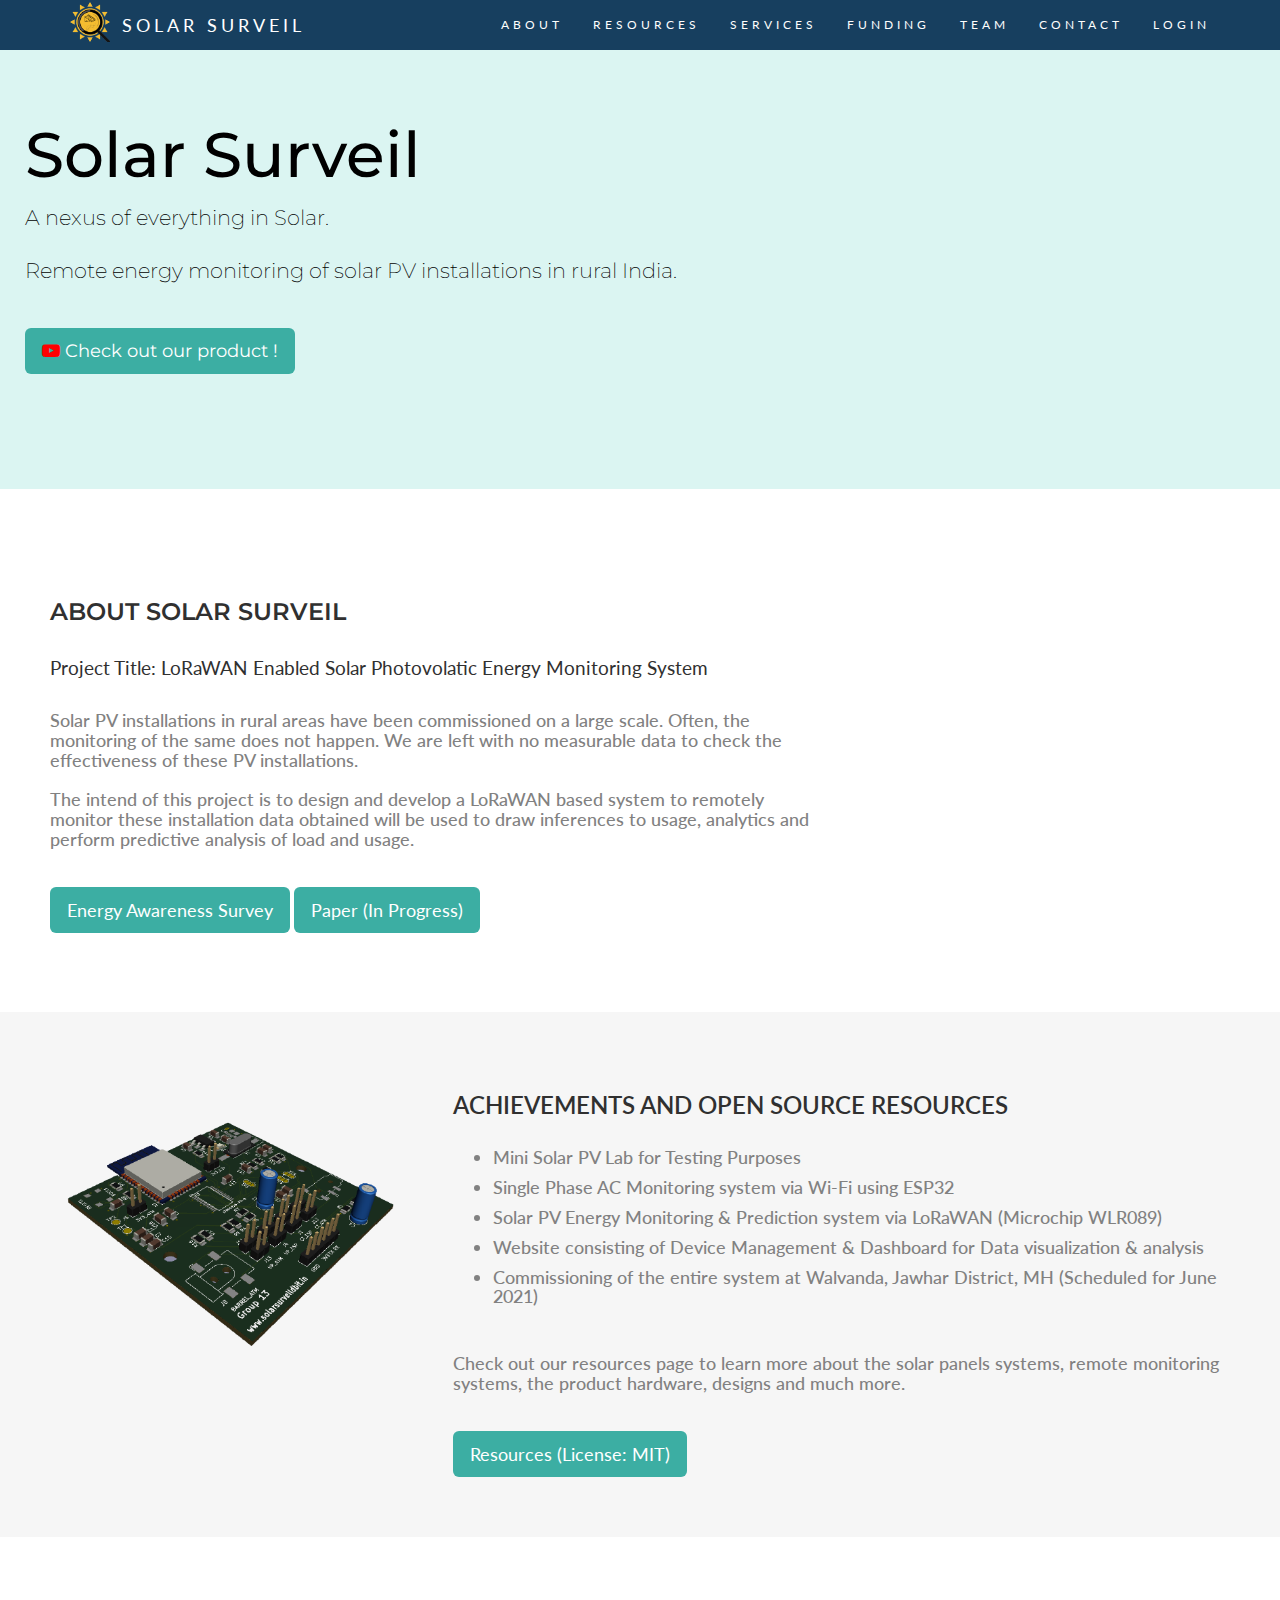
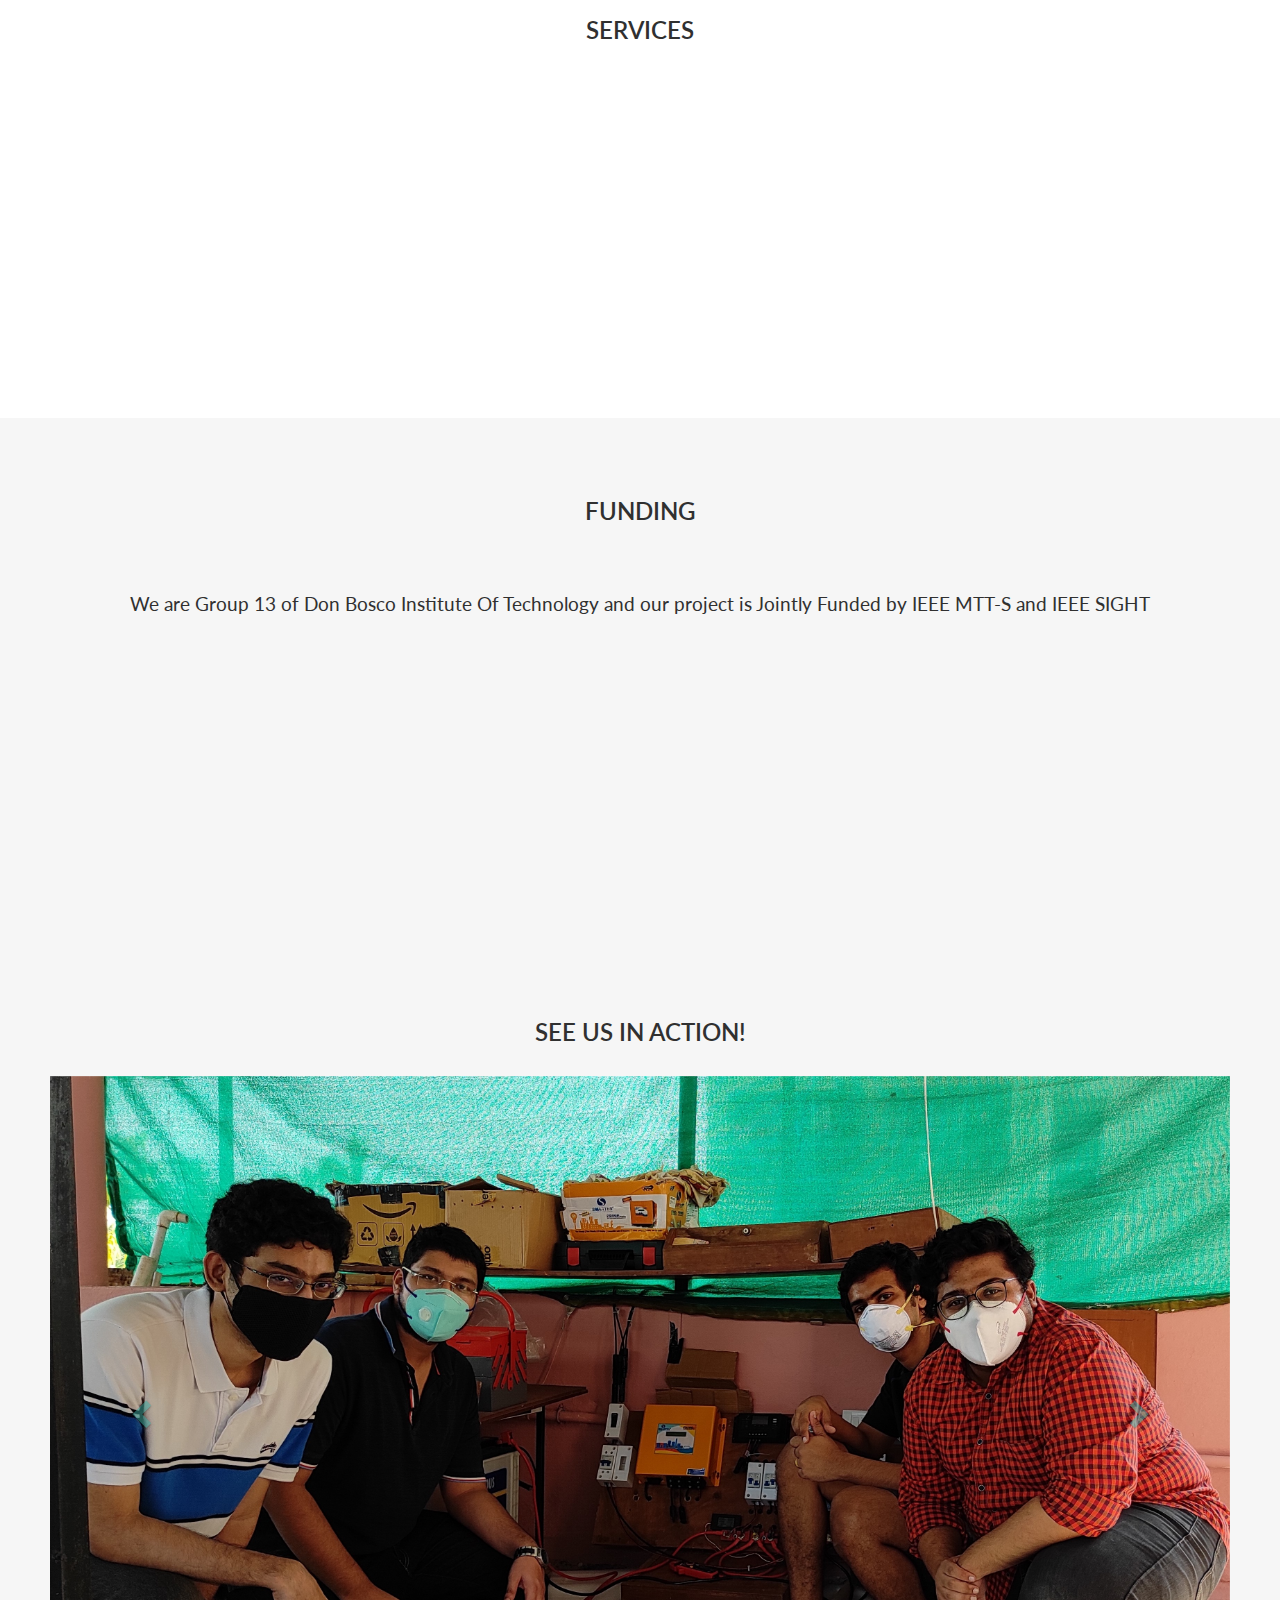
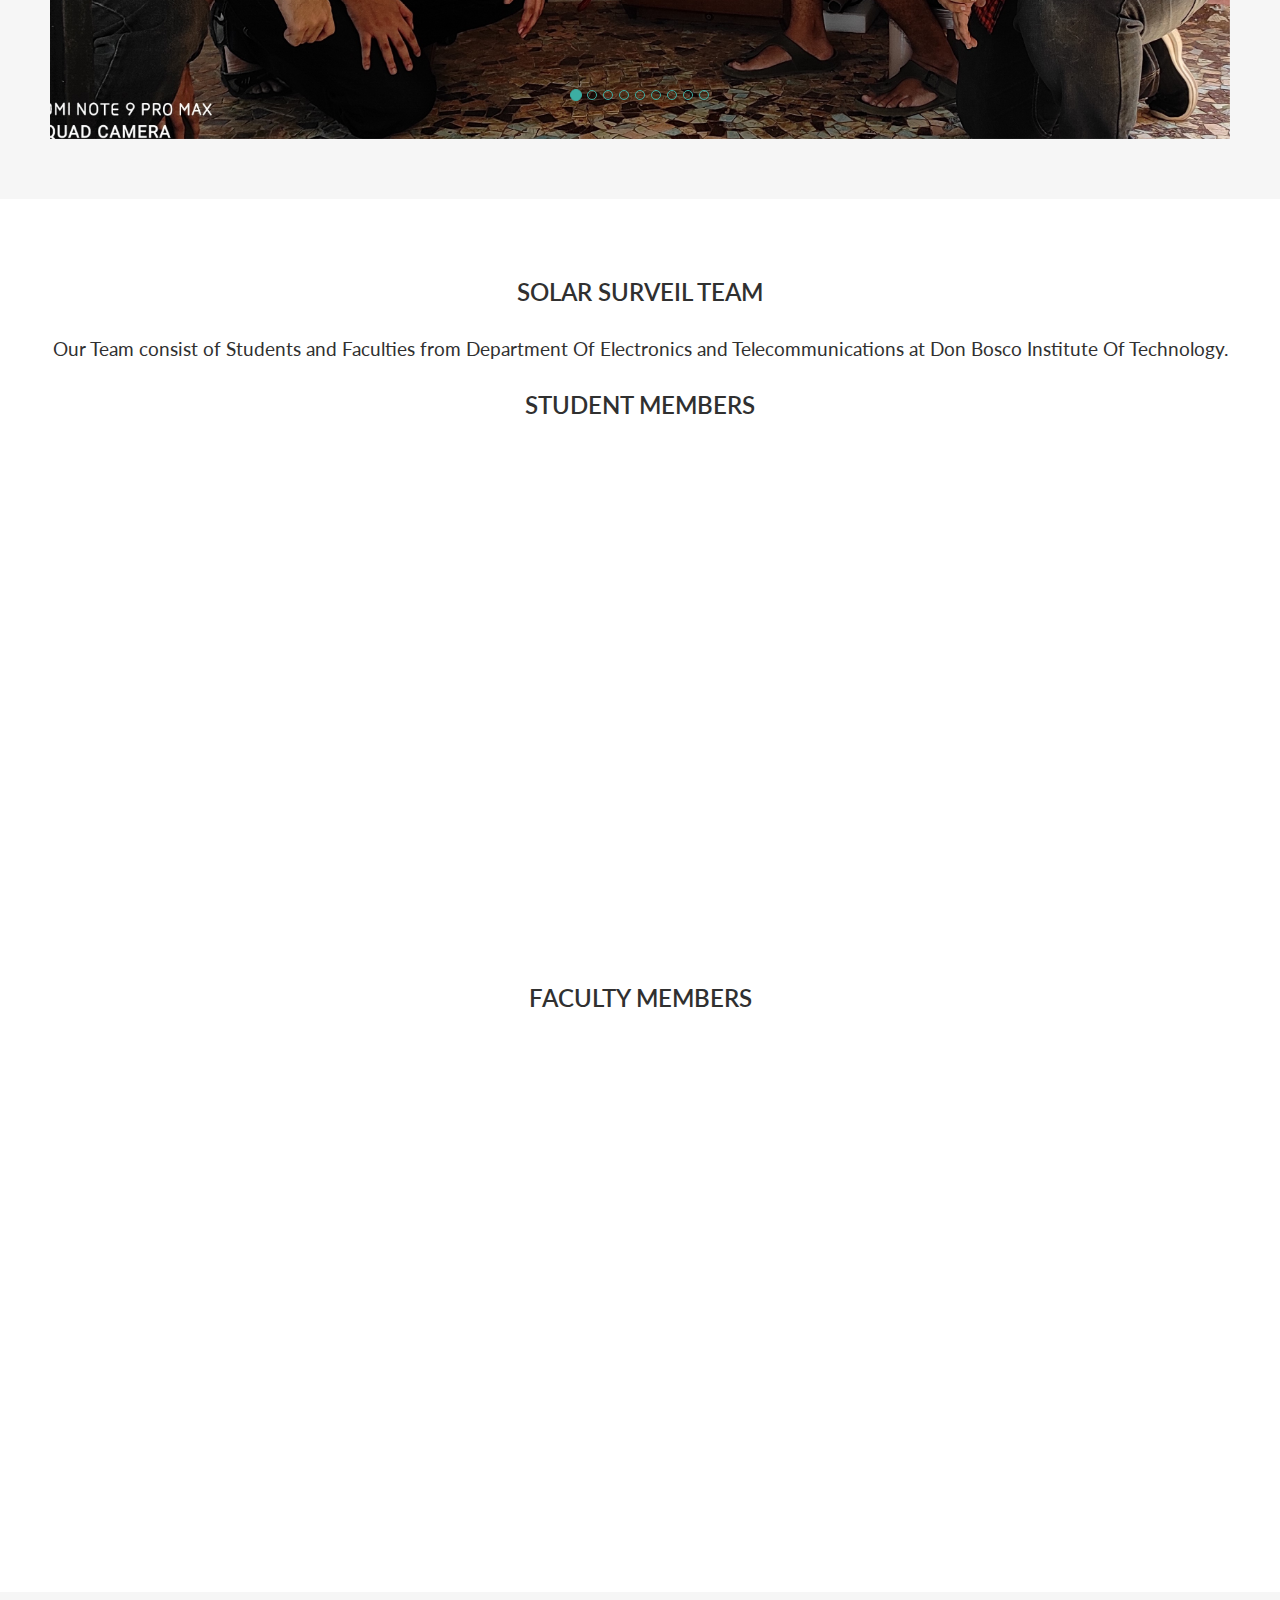
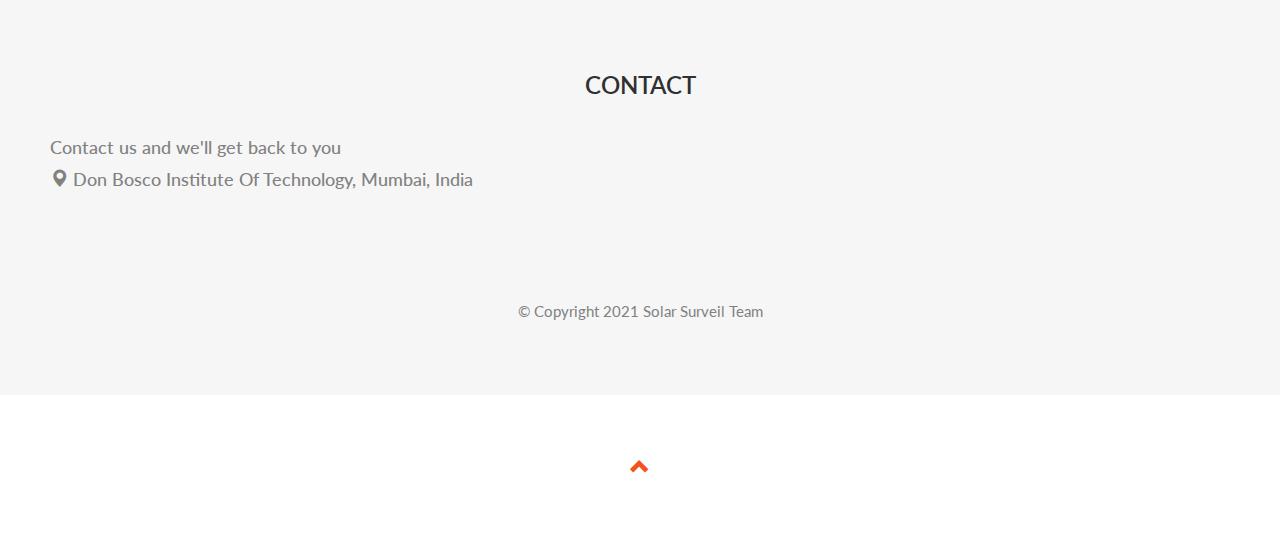
<file: index.html>
<!DOCTYPE html>
<html lang="en">
<head>
  <!-- Theme Made By www.w3schools.com -->
  <title>Solar Surveil DBIT</title>
  <meta charset="utf-8">
  <meta name="viewport" content="width=device-width, initial-scale=1">
  <link rel="stylesheet" href="https://maxcdn.bootstrapcdn.com/bootstrap/3.4.1/css/bootstrap.min.css">
  <link href="https://fonts.googleapis.com/css?family=Montserrat" rel="stylesheet" type="text/css">
  <link href="https://fonts.googleapis.com/css?family=Lato" rel="stylesheet" type="text/css">
  <link rel="stylesheet" href="style.css">
  <link rel="stylesheet" href="https://cdnjs.cloudflare.com/ajax/libs/font-awesome/4.7.0/css/font-awesome.min.css">
  <meta name="description" content="Solar Surveil DBIT">
  <meta name="description" content="LoRaWAN Enabled Solar Photovoltaic Energy Monitoring system">

  <link rel="icon" href="solarsurveiltransparent.png" type="image/x-icon">

  <script src="https://ajax.googleapis.com/ajax/libs/jquery/3.5.1/jquery.min.js"></script>
  <script src="https://maxcdn.bootstrapcdn.com/bootstrap/3.4.1/js/bootstrap.min.js"></script>


</head>
<body id="myPage" data-spy="scroll" data-target=".navbar" data-offset="60">

<nav class="navbar navbar-default navbar-fixed-top">
  <div class="container">
    <a href="" class="pull-left"><img src="solarsurveiltransparent.png" alt="" height="40px" style="margin-right: 12px; margin-top: 2px;"></a>
    <div class="navbar-header">
      <button type="button" class="navbar-toggle" data-toggle="collapse" data-target="#myNavbar">
        <span class="icon-bar"></span>
        <span class="icon-bar"></span>
        <span class="icon-bar"></span>                        
      </button>
      <a class="navbar-brand" href="#myPage"> SOLAR SURVEIL</a>
    </div>
    <div class="collapse navbar-collapse" id="myNavbar">
      <ul class="nav navbar-nav navbar-right">
        <li><a href="#about">ABOUT</a></li>
        <li><a href="#resources"> RESOURCES</a></li>
        <li><a href="#services">SERVICES</a></li>
        <li><a href="#portfolio">FUNDING</a></li>
        <li><a href="#pricing">TEAM</a></li>
        <li><a href="#contact">CONTACT</a></li>
        <li><a href="register.php">LOGIN</a></li>
      </ul>
    </div>
  </div>
</nav>

<div class="jumbotron">
  <h1 class="">Solar Surveil </h1> 
  <p>A nexus of everything in Solar.</p> 
  <p>Remote energy monitoring of solar PV installations in rural India.</h4><br>  
    <br>
    <a class="btn  bg-gradient btn-lg rounded-pill" href="https://youtu.be/FI_uH7AuqU8" target="_blank" rel="noopener noreferrer"
    role="button" style="background-color: #3caea3; color: white;"><span class="fa fa-youtube-play " style="color:red"></span> Check out our product !</a>
  </div>

<!-- Container (About Section) -->
<div id="about" class="container-fluid">
  <div class="row">
    <div class="col-sm-8">
      <h2 style="font-family: Montserrat, sans-serif;">About SOLAR SURVEIL</h2>
      <h4 style="font-family: inherit">Project Title: LoRaWAN Enabled Solar Photovolatic Energy Monitoring System</h4>
      <p class="h4" style="font-family: inherit">Solar PV installations in rural areas have been commissioned on a large scale. Often, the monitoring of the same does not happen.
        We are left with no measurable data to check the effectiveness of these PV installations. <br> <br> The intend of this project is to design and develop a LoRaWAN based system to remotely monitor these installation
        data obtained will be used to draw inferences to usage, analytics and perform predictive analysis of load and usage.</p>
        <br>
        <a class="btn  bg-gradient btn-lg rounded-pill" href="https://forms.gle/wyVPs2PokH1PdABw5" target="_blank" rel="noopener noreferrer"
        role="button" style="background-color: #3caea3; color: white;">Energy Awareness Survey</a>
        <a class="btn  bg-gradient btn-lg rounded-pill" href="#" target="_blank" rel="noopener noreferrer"
        role="button" style="background-color: #3caea3; color: white;">Paper (In Progress)</a>
    </div>
    <div class="col-sm-4">
      <span class="slideanim" > <img class="image" src="solarsurveiltransparent.png" alt="" style="height: 50%;;width:100% ;" ></span>
    </div>
  </div>
</div>

<div id="resources" class="container-fluid bg-grey">
  <div class="row">
    <div class="col-sm-4">
      <span> <img src="product1.png" alt="" style="height: 100%;;width:100% "></span>
    </div>
    <div class="col-sm-8">
      <h2>Achievements and open source resources</h2>
      <!-- <p class="h4"><strong>AIM:</strong> Our aim is to develop region specific nodes which  caters to the rural and the urban parts of India. Our nodes monitor the solar panels, the energy that they generate and the energy that is consumed from the load and transmit the data to our servers. Our services help the user to be more self dependant and become a better energy literate. </p> -->
      <ul>
        <li class="h4" style="font-family: inherit">Mini Solar PV Lab for Testing Purposes</li>
        <li class="h4" style="font-family: inherit">Single Phase AC Monitoring system via Wi-Fi using ESP32</li>
        <li class="h4" style="font-family: inherit">Solar PV Energy Monitoring & Prediction system via LoRaWAN (Microchip WLR089)</li>
        <li class="h4" style="font-family: inherit">Website consisting of Device Management & Dashboard for Data visualization & analysis</li>
        <li class="h4" style="font-family: inherit">Commissioning of the entire system at Walvanda, Jawhar District, MH (Scheduled for June 2021)</li>
      </ul>
      <br>
      <p class="h4" style="font-family: inherit">Check out our resources page to learn more about the solar panels systems, remote monitoring systems, the product hardware, designs and much more.</p>
      <br>
      <a class="btn  bg-gradient btn-lg rounded-pill" href="resources.html" role="button" style="background-color: #3caea3; color: white;"> Resources (License: MIT)</a>      
    </div>
  </div>
</div>

<!-- Container (Services Section) -->
<div id="services" class="container-fluid text-center">
  <h2>SERVICES</h2>
  <!-- <h4>What we offer</h4> -->
  <br>
  <div class="row slideanim">
    <div class="col-sm-6">
        <div class="card">
              <h3 class="card-header" style="background-color: #20639b ; color: white;"> Solar Nexus</h3> 
              <div class="card-body bg-light">
                  <p class="card-text text-dark lead" style="font-weight:  bold; color: black;">Want to build your own solar power plant? </p> 
                  <p style="color: rgb(90, 88, 88);">Solar nexus serves as focal point for beginer level introduction about building solar power systems. Everything you need at one stop.</p>
                  <a href="solarcalculator.html" class="btn  rounded-pill " style="background-color: #3caea3 ; color: white;"><span class="fa fa-calculator"> </span> Learn more</a>
              </div>
        </div>
      </div>
      <div class="col-sm-6">
        <div class="card">
              <h3 class="card-header" style="background-color: #20639b ; color: white;">Analytical Dashboard</h3> 
              <div class="card-body bg-light">
                  <p class="card-text text-dark lead" style="font-weight:  bold; color: black;">Want to stay updated about your solar panel's Performance? </p>
                  <p class="" style="color:  rgb(90, 88, 88);">If you are an Energy Enthusiast like us then you must check out our user friendly Analytical Dashboard and be updated about the system.</p>
                  <a href="register.php" class="btn rounded-pill " style="background-color: #3caea3 ; color: white;"><span class="fa fa-tachometer "> </span> Sign Up / Login  </a>
              </div>
        </div>
      </div>
  </div>
  <br><br>

</div>

<!-- Container (Portfolio Section) -->
<div id="portfolio" class="container-fluid text-center bg-grey">
  <h2>Funding</h2><br>
  <h4>We are Group 13 of Don Bosco Institute Of Technology and our project is Jointly Funded by IEEE MTT-S and IEEE SIGHT</h4>
  <div class="row text-center slideanim" >
    <div class="col-sm-4">
      <div class="thumbnail" style="background-color: #f6f6f6;">
        <img src="DBIT LOGO new.png" alt="Paris" width="400" height="300" style="background-color: #f6f6f6;" >
        <!-- <p><strong>Paris</strong></p>
        <p>Yes, we built Paris</p> -->
      </div>
    </div>
    <div class="col-sm-4">
      <div class="thumbnail" style="background-color: #f6f6f6;">
        <img src="IEEE-MTSS-Logo-RGB.png" alt="New York" width="400" height="300" style="background-color: #f6f6f6;">
        <!-- <p><strong>New York</strong></p>
        <p>We built New York</p> -->
      </div>
    </div>
    <div class="col-sm-4">
      <div class="thumbnail" style="background-color: #f6f6f6;">
        <img src="IEEE SIGHT.png" alt="San Francisco" width="400" height="300" style="background-color: #f6f6f6;">
        <!-- <p><strong>San Francisco</strong></p>
        <p>Yes, San Fran is ours</p> -->
      </div>
    </div>
  </div><br>
  
  <h2>SEE US in action!</h2>
  <div id="myCarousel" class="carousel slide text-center" data-ride="carousel">
    <!-- Indicators -->
    <ol class="carousel-indicators">
      <li data-target="#myCarousel" data-slide-to="0" class="active"></li>
      <li data-target="#myCarousel" data-slide-to="1"></li>
      <li data-target="#myCarousel" data-slide-to="2"></li>
      <li data-target="#myCarousel" data-slide-to="3"></li>
      <li data-target="#myCarousel" data-slide-to="4"></li>
      <li data-target="#myCarousel" data-slide-to="5"></li>
      <li data-target="#myCarousel" data-slide-to="6"></li>
      <li data-target="#myCarousel" data-slide-to="7"></li>
      <li data-target="#myCarousel" data-slide-to="8"></li>
    </ol>

    <!-- Wrapper for slides -->
    <div class="carousel-inner" role="listbox">
      <div class="item active" style="height: 2">
        <img class="d-block w-100" src="team.jpg" class="d-block w-100 " alt="...">
      </div>
      <div class="item" style="height: 2;">
        <img src="setup.jpg" class="d-block w-100 " alt="...">  
      </div>
      <div class="item" style="height: 2;">
        <img src="panel.jpg" class="d-block w-100 " alt="...">
      </div>
      <div class="item" style="height: 2;">
        <img src="pzem.jpg" class="d-block w-100 " alt="...">  
      </div>
      <div class="item" style="height: 2;">
        <img src="ACandDC.jpg" class="d-block w-100 " alt="...">  
      </div>
      <div class="item" style="height: 2;">
        <img src="atmtesting.jpg" class="d-block w-100 " alt="...">  
      </div>
      <div class="item" style="height: 2;">
        <img src="wlrdevboard.jpeg" class="d-block w-100 " alt="...">  
      </div>
      <div class="item" style="height: 2;">
        <img src="wlrpcb.png" class="d-block w-100 " alt="...">  
      </div>
      <div class="item" style="height: 2;">
        <img src="atmpcb.png" class="d-block w-100 " alt="...">  
      </div>
    </div>

    <!-- Left and right controls -->
    <a class="left carousel-control" href="#myCarousel" role="button" data-slide="prev">
      <span class="glyphicon glyphicon-chevron-left" aria-hidden="true"></span>
      <span class="sr-only">Previous</span>
    </a>
    <a class="right carousel-control" href="#myCarousel" role="button" data-slide="next">
      <span class="glyphicon glyphicon-chevron-right" aria-hidden="true"></span>
      <span class="sr-only">Next</span>
    </a>
  </div>
</div>

<!-- Container (Pricing Section) -->
<div id="pricing" class="container-fluid">
  <div class="text-center">
    <h2>SOLAR SURVEIL TEAM</h2>
    <h4>Our Team consist of Students and Faculties from Department Of Electronics and Telecommunications at Don Bosco Institute Of Technology.</h4>
    <h2>Student Members</h2>
  </div>
  <div class="row slideanim">
    <div class="col-sm-3 col-sm-12">
      <div class="panel panel-default text-center">
        <div class="panel-heading">
          <h1 style="font-size: 30px;">Shreyas <br> Kulkarni</h1>
        </div>
        <div class="panel-body">
          <img class="card-img-top" src="shreyas.jpg" alt=""  style="border-radius: 50%; height: 180px; width: 180px;">
        </div>
        <div class="panel-footer">
          <h3>Full stack Web Developer and Data Analyst</h3>
          <a href="https://www.linkedin.com/in/sdk694/"><button class="btn btn-lg"> Visit Profile</button></a>
        </div>
      </div>      
    </div>     
    <div class="col-sm-3 col-sm-12">
      <div class="panel panel-default text-center">
        <div class="panel-heading">
          <h1 style="font-size: 30px;">Keith <br> Barnes</h1>
        </div>
        <div class="panel-body">
          <img class="card-img-top" src="keith.jpeg" alt=""  style="border-radius: 50%; height: 180px; width: 180px;"> 
        </div>
        <div class="panel-footer">
          <h3>Embedded Systems and <br> Design Engineer</h3>
          <a href="https://www.linkedin.com/in/kth-barnes/"><button class="btn btn-lg"> Visit Profile</button></a>
        </div>
      </div>      
    </div>       
    <div class="col-sm-3 col-sm-12">
      <div class="panel panel-default text-center">
        <div class="panel-heading">
          <h1 style="font-size: 30px;">Adish <br> Sthalekar</h1>
        </div>
        <div class="panel-body">
          <img class="card-img-top" src="adish.JPG" alt=""  style="border-radius: 50%; height: 180px;"> 
        </div>
        <div class="panel-footer">
          <h3>Embedded Systems and <br> Design Engineer</h3>
          <a href="https://www.linkedin.com/in/adish-sthalekar-8a3b1b190/"><button class="btn btn-lg"> Visit Profile</button></a>
        </div>
      </div>      
    </div>    
    <div class="col-sm-3 col-sm-12">
        <div class="panel panel-default text-center">
          <div class="panel-heading">
            <h1 style="font-size: 30px;">Aparna <br> Kulkarni</h1>
          </div>
          <div class="panel-body">
            <img class="card-img-top" src="aparna.jpg" alt=""  style="border-radius: 50%; height: 180px; width: 180px;"> 
          </div>
          <div class="panel-footer">
            <h3>Database Developer and <br> Data Analyst</h3>
            <a href="https://www.linkedin.com/in/aparna-kulkarni-7154041a3/"><button class="btn btn-lg"> Visit Profile</button></a>  
          </div>
        </div>      
      </div> 
  </div>
  <br>
  <h2 class="text-center">Faculty Members</h2>
  <div class="row slideanim">
    <div class="col-sm-2"  >
      <div class="panel panel-default text-center">
        <div class="panel-heading">
          <h1 style="font-size: 30px;">Prof. Jithin <br> Isaac</h1>
        </div>
        <div class="panel-body">
          <img class="card-img-top " src="jithin.jpeg" alt=""  style="border-radius: 50%; height: 180px; width: 180px;">
        </div>
        <div class="panel-footer">
          <h3>Project Guide & Embedded IoT Dev</h3>
          <a href="https://jithinisaac.dblabs.in/"><button class="btn btn-lg"> Visit Profile</button></a>
        </div>
      </div>      
    </div>     
    <div class="col-sm-2" >
      <div class="panel panel-default text-center">
        <div class="panel-heading">
          <h1 style="font-size: 30px;">Dr. Ashwini<br>Kotrashetti</h1>
        </div>
        <div class="panel-body">
          <img class="card-img-top" src="ashwini.jpeg" alt=""  style="border-radius: 50%; height: 180px; width: 180px;"> 
        </div>
        <div class="panel-footer">
          <h3>Project Ideation, <br>R&D Mentor</h3>

          <a href="https://www.linkedin.com/in/dr-ashwini-kotrashetti-162917180/"><button class="btn btn-lg"> Visit Profile</button></a>
        </div>
      </div>      
    </div>       
    <div class="col-sm-2">
      <div class="panel panel-default text-center">
        <div class="panel-heading">
          <h1 style="font-size: 30px;">Mr. Tayyab Ali<br> Sayed</h1>
        </div>
        <div class="panel-body">
          <img class="card-img-top" src="tayyab.png" alt=""  style="border-radius: 50%; height: 180px;"> 
        </div>
        <div class="panel-footer">
          <h3>Mentor <br> (Web Dev)</h3>
          <a href="https://www.linkedin.com/in/tayyabsayyad/"><button class="btn btn-lg"> Visit Profile</button></a>
        </div>
      </div>      
    </div>    
    <div class="col-sm-2">
        <div class="panel panel-default text-center" >
          <div class="panel-heading">
            <h1 style="font-size: 30px;">Ms. Gejo<br> George</h1>
          </div>
          <div class="panel-body">
            <img class="card-img-top" src="gejo.jpeg" alt=""  style="border-radius: 50%; height: 180px; width: 180px;"> 
          </div>
          <div class="panel-footer">
            <h3>IEEE DBIT <br> Branch Counsellor</h3>
            <a href="https://www.linkedin.com/in/gejo-george-25857817b/"><button class="btn btn-lg"> Visit Profile</button></a>  
          </div>
        </div>      
      </div> 
      <div class="col-sm-2">
        <div class="panel panel-default text-center">
          <div class="panel-heading">
            <h1 style="font-size: 30px;">Ms. Freda<br> Carvalho</h1>
          </div>
          <div class="panel-body">
            <img class="card-img-top" src="freda.jpg" alt=""  style="border-radius: 50%; height: 180px; width: 180px;"> 
          </div>
          <div class="panel-footer">
            <h3>Mentor <br> (RF Design)</h3>
            <a href="https://www.linkedin.com/in/freda-fernandes-00a8a717/"><button class="btn btn-lg"> Visit Profile</button></a>  
          </div>
        </div>      
      </div> 
  </div>
</div>

<!-- Container (Contact Section) -->
<div id="contact" class="container-fluid bg-grey">
  <h2 class="text-center">CONTACT</h2>
  <div class="row">
    <div class="col-sm-5">
      <p class="h4">Contact us and we'll get back to you</p>
      <p class="h4"><span class="glyphicon glyphicon-map-marker"></span> Don Bosco Institute Of Technology, Mumbai, India</p>
      <!-- <p><span class="glyphicon glyphicon-phone"></span> +00 1515151515</p> -->
      <!-- <p><span class="glyphicon glyphicon-envelope"></span> solnex.dbit@gmail.com</p> -->
    </div>
    <div class="col-sm-7 slideanim">
      <div class="row">
        <div class="col-sm-6 form-group">
          <h4 class="">Our Address</h4>
          <address class="h4">
              Premier Automobiles Road<br>
              Opp. HDIL Premier Exotica,<br>
              Kurla West, Mumbai 400070<br>
            <!-- <span class="fa fa-phone fa-lg"></span>  &nbsp; 022 2504 2018<br> -->
            <span class="fa fa-envelope fa-lg"></span> <a ref="mailto:solnex.dbit@gmail.com"> &nbsp;solarsurveil.dbit@gmail.com</a>
         </address>
        </div>
        <div class="col-sm-6 form-group">
          <div class="text-center">
            <a class="btn btn-social-icon btn-google" href="http://google.com/+"><span class="fa fa-google-plus fa-lg"></span></a>
            <a class="btn btn-social-icon btn-instagram" href="http://www.facebook.com/profile.php?id="><span class="fa fa-instagram fa-lg"></span></a>
            <a class="btn btn-social-icon btn-linkdin" href="http://www.linkedin.com/in/"><span class="fa fa-linkedin fa-lg"></span></a>
            <a class="btn btn-social-icon btn-twitter"href="http://twitter.com/"><span class="fa fa-twitter fa-lg"></span></a>
            <a class="btn btn-social-icon btn-google" href="http://youtube.com/"><span class="fa fa-youtube fa-lg"></span></a>
            <a class="btn btn-social-icon" href="mailto:"><span class="fa fa-envelope-o fa-lg"></span></a>
        </div>
        </div>
      </div>
    </div>
  </div>
  <div class="row justify-content-center">             
    <div class="col-2">
        <p class="text-center">© Copyright 2021 Solar Surveil Team</p>
    </div>
  </div>
</div>

<!-- Image of location/map -->

<footer class="container-fluid text-center">
  <a href="#myPage" title="To Top">
    <span class="glyphicon glyphicon-chevron-up"></span>
  </a>
</footer>

<script>
$(document).ready(function(){
  // Add smooth scrolling to all links in navbar + footer link
  $(".navbar a, footer a[href='#myPage']").on('click', function(event) {
    // Make sure this.hash has a value before overriding default behavior
    if (this.hash !== "") {
      // Prevent default anchor click behavior
      event.preventDefault();

      // Store hash
      var hash = this.hash;

      // Using jQuery's animate() method to add smooth page scroll
      // The optional number (900) specifies the number of milliseconds it takes to scroll to the specified area
      $('html, body').animate({
        scrollTop: $(hash).offset().top
      }, 900, function(){
   
        // Add hash (#) to URL when done scrolling (default click behavior)
        window.location.hash = hash;
      });
    } // End if
  });
  
  $(window).scroll(function() {
    $(".slideanim").each(function(){
      var pos = $(this).offset().top;

      var winTop = $(window).scrollTop();
        if (pos < winTop + 600) {
          $(this).addClass("slide");
        }
    });
  });
})
</script>

</body>
</html>
</file>
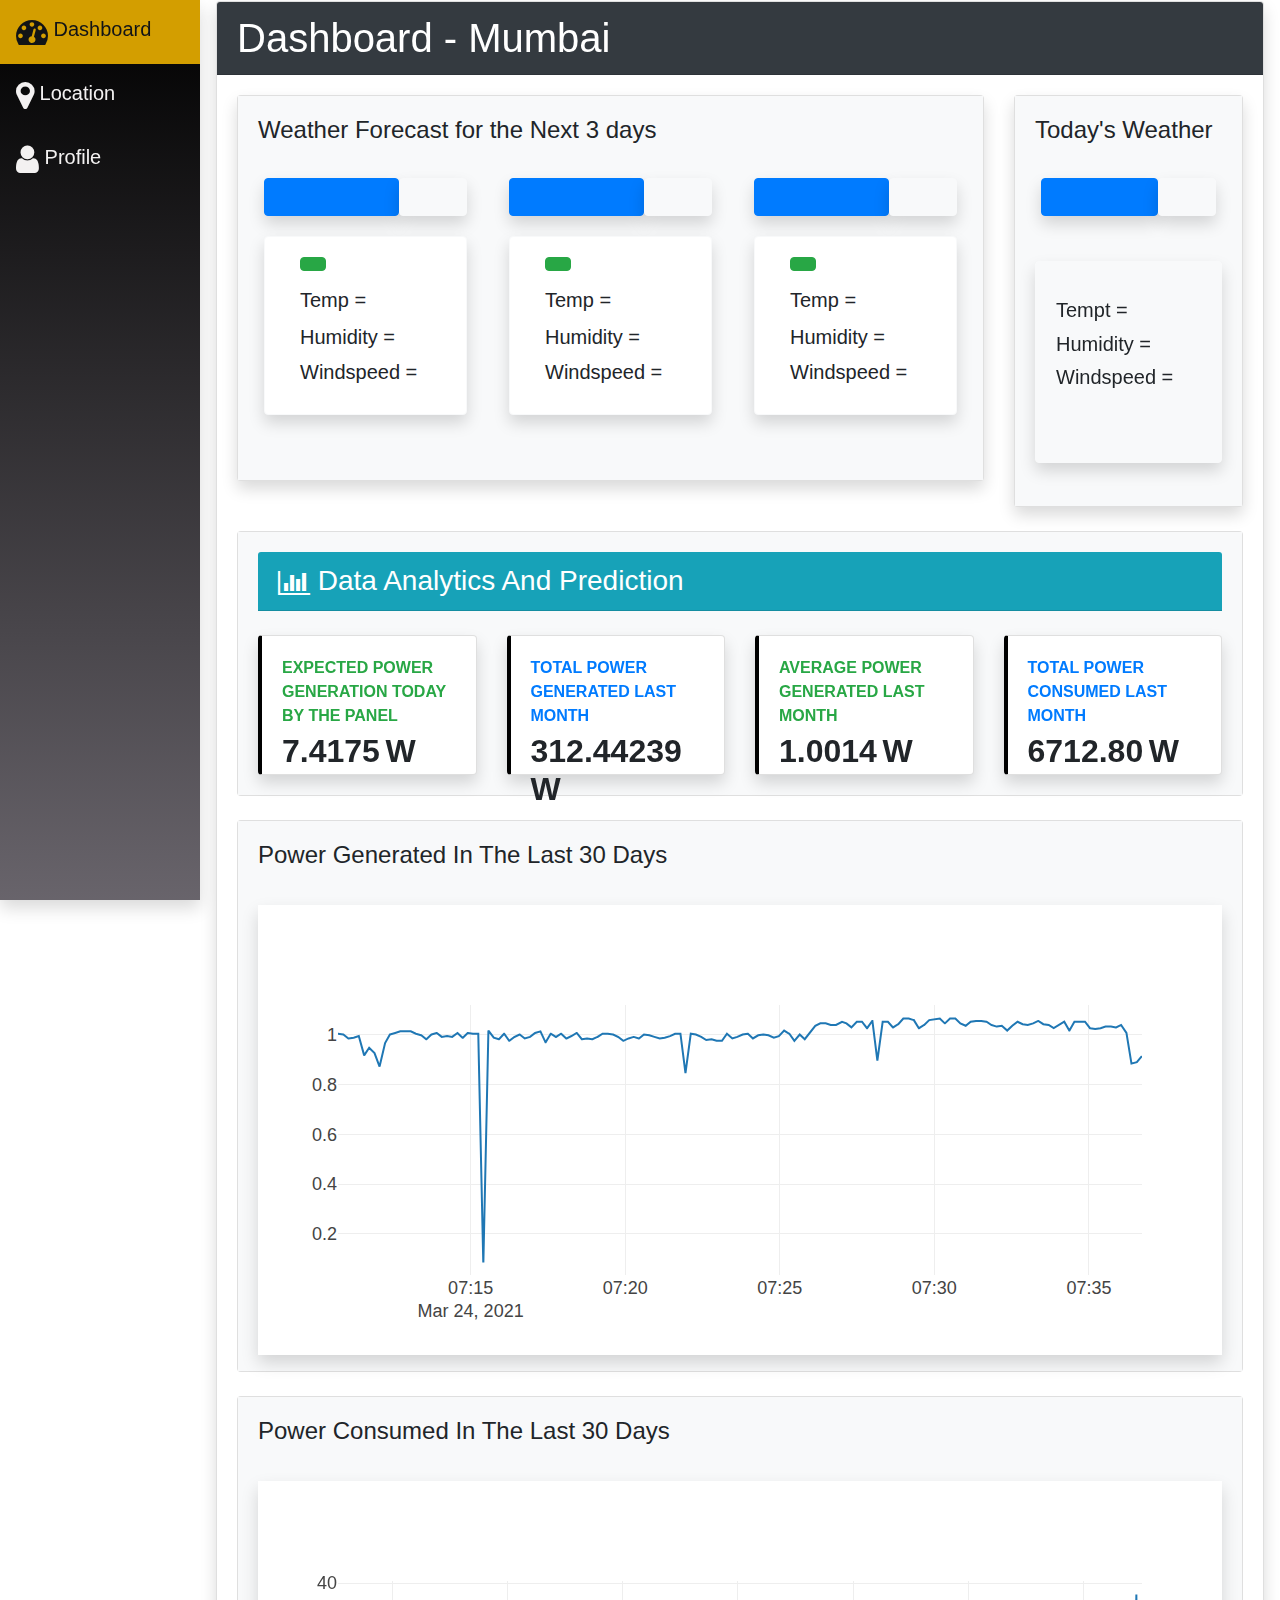
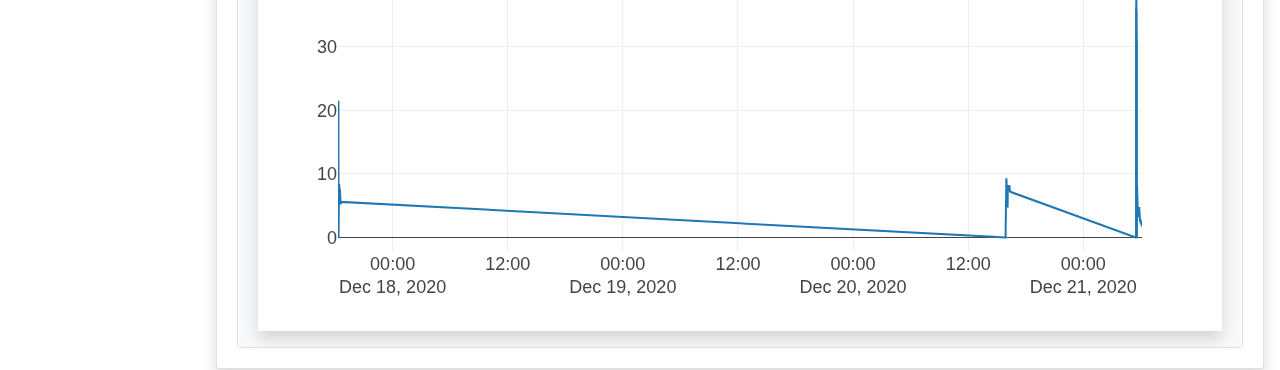
<file: dashboardmumbai.html>
<!doctype html>
<html lang="en">
  <head>
    <!-- Required meta tags -->
    <meta charset="utf-8">
    <meta name="viewport" content="width=device-width, initial-scale=1, shrink-to-fit=no">

    <!-- Bootstrap CSS -->
    <link rel="stylesheet" href="https://stackpath.bootstrapcdn.com/bootstrap/4.4.1/css/bootstrap.min.css" integrity="sha384-Vkoo8x4CGsO3+Hhxv8T/Q5PaXtkKtu6ug5TOeNV6gBiFeWPGFN9MuhOf23Q9Ifjh" crossorigin="anonymous">
    <link rel="stylesheet" href="dashboardmumbai.css">
    <link rel="stylesheet" href="https://cdnjs.cloudflare.com/ajax/libs/font-awesome/4.7.0/css/font-awesome.min.css">
    <script src="plotly.min.js"></script>

    <script>
            function getforecast1() {
              var key = '27721ab96215a82e4a4d03fe0220858a';
              var city = "Mumbai"
              fetch('https://api.openweathermap.org/data/2.5/forecast?q=' + city + '&appid=' + key + '&units=metric')
              .then(response => response.json())
              .then(data => {
              console.log(data);
              cardforecast1(data)
              cardforecast2(data)
              cardforecast3(data)
              }
              )
              fetch('https://api.openweathermap.org/data/2.5/weather?q=' + city + '&appid=' + key + '&units=metric')
              .then(response => response.json())
              .then(data1 => {
              console.log(data1);
              todayweather(data1);
              }
              )

            }

            window.onload = function() {
                getforecast1()
            }
    </script>

    <title>Dashboard</title>
  </head>
  <body>
    
    <!-- The sidebar -->
    <div class="sidebar shadow" id="grad12">
      <a class="bg-warning text-dark active fa fa-tachometer fa-2x" href="dashboard.html"><span> Dashboard</span></a>
      <a class="fa fa-map-marker fa-2x" href="location.html"><span> Location</span></a>
      <a class="fa fa-user fa-2x" href="#about"><span> Profile</span></a>
    </div>
    
    <!-- Page content -->
      <div class="content">
        <div class="card shadow ">
          <h5 class="card-header bg-dark text-white lead"  style="font-size: 40px;">Dashboard - Mumbai </h5>
          <div class="card-body">
            <div class="row">
              <div class="col-sm-9">
                <div class="card  shadow">
                  <div class="card-body bg-light">
                    <h4 class="card-title">Weather Forecast for the Next 3 days</h4>
                

                    <div class="row">
                      <div class="col-sm-4">
                        <div class="card border-light">
                          <div class="card-body bg-light">
                            <div class="row">
                              <button type="button" class="btn btn-primary col-8 text-uppercase shadow"><span id="description1"></span></button>
                              <button type="button" class="btn btn-light col-4 shadow"><img id="icon1"></button>  
                              <div class="card border-light col-12 shadow" style=" margin-top: 20px;">
                                <div class="card-body">
                                  <!-- add content here -->
                                  <p class="btn btn-success" id="date1"></p>
                                  <p class="h5" > Temp = <span class="h4" id="temptrature1"></span> </p>
                                  <!-- <p> Pressure = <span id="pressure1"></span> </p> -->
                                  <p class="h5"> Humidity = <span class="h4" id="humidity1"></span> </p>
                                  <p class="h5"> Windspeed = <span class="h5" id="windspeed1"></span> </p>
                                  <!-- <p> Winddig = <span id="winddig1"></span> </p> -->
                                
                                  <script>                               
                                     function cardforecast1(data) {
                                        var temptrature = data['list'][9]['main']['temp'];
                                        var pressure    = data['list'][9]['main']['pressure'];
                                        var humidity    = data['list'][9]['main']['humidity'];
                                        var windspeed   = data['list'][9]['wind']['speed'];
                                        var winddig     = data['list'][9]['wind']['deg'];
                                        var date        = data['list'][9]['dt_txt'];
                                        var description = data['list'][9]['weather'][0]['description'];
                                        var icon        = data['list'][9]['weather'][0]['icon'];                                  
                                        var iconurl     = "https://openweathermap.org/img/wn/" +icon + ".png";
      
                                        document.getElementById('temptrature1').innerHTML = temptrature;
                                        // document.getElementById('pressure1').innerHTML    = pressure;
                                        document.getElementById('humidity1').innerHTML    = humidity;
                                        document.getElementById('windspeed1').innerHTML   = windspeed;
                                        // document.getElementById('winddig1').innerHTML     = winddig;
                                        document.getElementById('date1').innerHTML        = date;
                                        document.getElementById('description1').innerHTML = description;
                                        document.getElementById('icon1').src = iconurl; 
      
      
                                      }
                                  </script>
      
                                </div>
                              </div>                          
                            </div>
                          </div>
                        </div>
                      </div>
                      <div class="col-sm-4">
                        <div class="card border-light">
                          <div class="card-body bg-light">
                            <div class="row">
                              <button type="button" class="btn btn-primary col-8 shadow text-uppercase"><span id="description2"></span></button>
                              <button type="button" class="btn btn-light col-4 shadow"><img id="icon2"></button>
                              <div class="card col-sm-12 border-light shadow" style="margin-top: 20px;">
                                <div class="card-body">
                                  <!-- add content here -->
                                  <p class="btn btn-success" id="date2"></p>                           
                                  <p class="h5"> Temp = <span class="h4" id="temptrature2"></span> </p>
                                  <!-- <p> Pressure = <span id="pressure2"></span> </p> -->
                                  <p class="h5"> Humidity = <span class="h4" id="humidity2"></span> </p>
                                  <p class="h5"> Windspeed = <span class="h5" id="windspeed2"></span> </p>
                                  <!-- <p> Winddig = <span id="winddig2"></span> </p> -->
                                
                                  <script>                              
                                    function cardforecast2(data) {
                                       var temptrature = data['list'][17]['main']['temp'];
                                       var pressure    = data['list'][17]['main']['pressure'];
                                       var humidity    = data['list'][17]['main']['humidity'];
                                       var windspeed   = data['list'][17]['wind']['speed'];
                                       var winddig     = data['list'][17]['wind']['deg'];
                                       var date        = data['list'][17]['dt_txt'];
                                       var description = data['list'][17]['weather'][0]['description'];
                                       var icon        = data['list'][17]['weather'][0]['icon'];                                  
                                       var iconurl     = "https://openweathermap.org/img/wn/" +icon + ".png";
      
                                       document.getElementById('temptrature2').innerHTML = temptrature;
                                      //  document.getElementById('pressure2').innerHTML    = pressure;
                                       document.getElementById('humidity2').innerHTML    = humidity;
                                       document.getElementById('windspeed2').innerHTML   = windspeed;
                                      //  document.getElementById('winddig2').innerHTML     = winddig;
                                       document.getElementById('date2').innerHTML        = date;
                                       document.getElementById('description2').innerHTML = description;
                                       document.getElementById('icon2').src = iconurl; 
                                     }
                                 </script>
                                </div>
                              </div>                            
                            </div>
                          </div>
                        </div>
                      </div>
                      <div class="col-sm-4">
                        <div class="card border-light">
                          <div class="card-body bg-light">
                            <div class="row">
                              <button type="button" class="btn btn-primary col-8 shadow text-uppercase"><span id="description3"></span></button>
                              <button type="button" class="btn btn-light col-4 shadow"><img id="icon3"></button> 
                              <div class="card col-sm-12 border-light shadow" style="margin-top: 20px;">
                                <div class="card-body">
                                  <!-- add content here -->
                                  <p  class="btn btn-success" id="date3"> </p>
                                  <p class="h5"> Temp = <span class="h4" id="temptrature3"></span> </p>
                                  <!-- <p> Pressure = <span id="pressure3"></span> </p> -->
                                  <p class="h5"> Humidity = <span class="h4" id="humidity3"></span> </p>
                                  <p class="h5"> Windspeed = <span class="h5" id="windspeed3"></span> </p>
                                  
                                  <!-- <p> Winddig = <span id="winddig3"></span> </p>   -->
                                  
                                  <script>                              
                                    function cardforecast3(data) {
                                       var temptrature = data['list'][25]['main']['temp'];
                                       var pressure    = data['list'][25]['main']['pressure'];
                                       var humidity    = data['list'][25]['main']['humidity'];
                                       var windspeed   = data['list'][25]['wind']['speed'];
                                       var winddig     = data['list'][25]['wind']['deg'];
                                       var date        = data['list'][25]['dt_txt'];
                                       var description = data['list'][25]['weather'][0]['description'];
                                       var icon        = data['list'][17]['weather'][0]['icon'];                                  
                                       var iconurl     = "https://openweathermap.org/img/wn/" +icon + ".png";
      
                                       document.getElementById('temptrature3').innerHTML = temptrature;
                                      //  document.getElementById('pressure3').innerHTML    = pressure;
                                       document.getElementById('humidity3').innerHTML    = humidity;
                                       document.getElementById('windspeed3').innerHTML   = windspeed;
                                      //  document.getElementById('winddig3').innerHTML     = winddig;
                                       document.getElementById('date3').innerHTML        = date;
                                       document.getElementById('description3').innerHTML = description;
                                       document.getElementById('icon3').src = iconurl;
                                     }
                                 </script>
                                </div>
                              </div>                           
                            </div>
                          </div>
                        </div>
                      </div>
                    </div>
                    <br>
                  </div>
                </div>
              </div>
              <div class="col-sm-3">
                <div class="card shadow">
                  <div class="card-body bg-light" style="height: 410px ;">
                    <h4 class="card-title">Today's Weather </h4>
                    <div class="card border-light" >
                      <div class="card-body bg-light">
                        <div class="row">
                          <button type="button" class="btn btn-primary col-8 text-uppercase shadow"><span id="descurr"></span></button>
                          <button type="button" class="btn btn-light col-4 shadow"><img id="iconcurr"></button>                            
                        </div> 
                      </div>
                    </div>
                    <br>
                    <div class="card border-light shadow bg-light">
                      <div class="card-body" style="height: 200px;">                       
                        <p><span class="h5" id="maincurr"></span></p>
                        <p class="h5">Tempt = <span class="h5" id="tempcurr"></span></p>
                        <p class="h5">Humidity    = <span  class="h5"id="humiditycurr"></span></p>
                        <p class="h5">Windspeed = <span class="h5"id="windspeedcurr"></span></p>
                      </div>
                    </div>
                      <script>
                        function todayweather(data){
                          var main        = data['weather'][0]['main'];
                          var description = data['weather'][0]['description'];
                          var temptrature = data['main']['temp'];
                          var humidity    = data['main']['humidity'];
                          var windspeed   = data['wind']['speed'];
                          var icon        = data['weather'][0]['icon'];
                          var iconurl     = "https://openweathermap.org/img/wn/" +icon + ".png";


                          document.getElementById('maincurr').innerHTML      = main 
                          document.getElementById('descurr').innerHTML       = description;
                          document.getElementById('tempcurr').innerHTML      = temptrature;
                          document.getElementById('windspeedcurr').innerHTML = windspeed;
                          document.getElementById('humiditycurr').innerHTML  = humidity;
                          document.getElementById('iconcurr').src = iconurl;

                        }
                      </script>
                  </div>
                </div>
              </div>
            </div>
            <br>
            <div class="card">
              <div class="card-body bg-light">
                <h3 class="card-header bg-info text-white"><span class="fa fa-bar-chart"></span> Data Analytics And Prediction</h3>
                <br>
                <div class="row">
                  <div class="col-sm-3">
                    <div class="card border-left-dark shadow" style="height: 140px;">
                      <div class="card-body">
                          <div class="row no-gutters align-items-center">
                              <div class="col mr-2">
                                  <div class="text-xs font-weight-bold text-success text-uppercase mb-1">Expected Power Generation Today BY The Panel</div>
                                  <div><span class="h2 mb-0 font-weight-bold text-gray-800 align-self-md-end" id="p0"></span><span> </span><span class="h2 mb-0 font-weight-bold text-gray-800 align-self-md-end">W</span> </div>
                              </div>
                          </div>                      
                      </div>
                    </div>
                  </div>
                  <div class="col-sm-3">
                    <div class="card border-left-dark shadow" style="height: 140px;">
                      <div class="card-body">
                          <div class="row no-gutters align-items-center">
                              <div class="col mr-2">
                                  <div class="text-xs font-weight-bold text-primary text-uppercase mb-1">Total Power Generated Last Month</div>
                                  <div><span class="h2 mb-0 font-weight-bold text-gray-800 align-self-md-end" id="p1"></span><span> </span><span class="h2 mb-0 font-weight-bold text-gray-800 align-self-md-end">W</span> </div>
                              </div>
                          </div> 
                      </div>
                    </div>
                  </div>
                  <div class="col-sm-3">
                      <div class="card border-left-dark shadow" style="height: 140px;">
                        <div class="card-body">
                          <div class="row no-gutters align-items-center">
                              <div class="col mr-2">
                                  <div class="text-xs font-weight-bold text-success text-uppercase mb-1">Average Power Generated Last Month</div>
                                  <div><span class="h2 mb-0 font-weight-bold text-gray-800 align-self-md-end" id="p2"></span><span> </span><span class="h2 mb-0 font-weight-bold text-gray-800 align-self-md-end">W</span> </div>
                              </div>
                          </div> 
                        </div>
                      </div>
                    </div>
                    <div class="col-sm-3">
                       <div class="card border-left-dark shadow" style="height: 140px;">
                          <div class="card-body">
                              <div class="row no-gutters align-items-center">
                                  <div class="col mr-2">
                                      <div class="text-xs font-weight-bold text-primary text-uppercase mb-1">Total power consumed last month</div>
                                      <div><span class="h2 mb-0 font-weight-bold text-gray-800 align-self-md-end" id="p3"></span><span> </span><span class="h2 mb-0 font-weight-bold text-gray-800 align-self-md-end">W</span> </div>
                                    </div>
                              </div> 
                          </div>
                       </div>
                    </div>
                </div>
              </div>
            </div>
            <br>
            <div class="row">
              <div class="col-sm-12">
                <div class="card ">
                  <div class="card-body badge-light " style="height: 550px;">
                    <h4 class="card-title ">Power Generated In The Last 30 Days</h4>
                    <br>
                    <div class="shadow" id="generated"></div>
                    <script>
                      fetch("power_nod1mu.json")
                        .then(response => response.json())
                        .then(data => {
                          console.log(data)
                          var x = []
                          var y = []
                          // document.querySelector("#debug").innerHTML =  data
                          // document.getElementById("debug").innerHTML = JSON.stringify(data.series[0].values)
                          data.series[0].values.forEach(element => {
                            x.push(element[0])
                            y.push(element[5])
                          });
                          
                          var sum = y.reduce(function(a,b) {
                            return  (a + b);
                          },0);
                          var avg = (sum / y.length) ;
                          console.log(sum)
                          document.getElementById('p1').innerHTML = sum.toFixed(5);
                          document.getElementById('p2').innerHTML = avg.toFixed(4);
                          var trace1 = {
                            x: x,
                            y: y,
                            type: 'scatter',
                            name: 'Power'
                            // line: {
                            //   color: 'rgb(52, 12, 121)',
                            //   width: 3
                            // },
                            
                            
                          };
                          var data = [trace1];

                          var layout = { 
                              title: '',
                              font: {size: 18}
                            };

                          var config = {responsive: true}

                          Plotly.newPlot('generated', data, layout, config);
                        })

                    </script>
                  </div>
                </div>
              </div>
            </div>
            <br>
            <div class="row">
              <div class="col-sm-12">
                <div class="card">
                  <div class="card-body bg-light" style="height: 550px;">
                    <h4 class="card-title">Power Consumed In The Last 30 Days</h4>
                    <br>
                    <div class="shadow" id="consumed"></div>
                    <script>
                      fetch("powerc.json")
                        .then(response => response.json())
                        .then(data => {
                          console.log(data)
                          var x = []
                          var y = []
                          // document.querySelector("#debug").innerHTML =  data
                          // document.getElementById("debug").innerHTML = JSON.stringify(data.series[0].values)
                          data.series[0].values.forEach(element => {
                            x.push(element[0])
                            y.push(element[1])
                          });
                          var sum = y.reduce(function(a,b) {
                            return  (a + b);
                          },0);
                          var avg = (sum / y.length)
                          console.log(sum)
                          document.getElementById('p3').innerHTML = sum.toFixed(2);
                          document.getElementById('p0').innerHTML = avg.toFixed(4)
                          var trace1 = {
                            x: x,
                            y: y,
                            type: 'scatter'
                          };


                          var data = [trace1];
                          var layout = { 
                              title: '',
                              font: {size: 18}
                            };

                          var config = {responsive: true}

                          Plotly.newPlot('consumed', data, layout, config);
                        })
                    </script>
                  </div>
                </div>
              </div>
            </div>
          </div>
        </div>
      </div>

    <!-- Optional JavaScript -->
    <!-- jQuery first, then Popper.js, then Bootstrap JS -->
    <script src="https://code.jquery.com/jquery-3.4.1.slim.min.js" integrity="sha384-J6qa4849blE2+poT4WnyKhv5vZF5SrPo0iEjwBvKU7imGFAV0wwj1yYfoRSJoZ+n" crossorigin="anonymous"></script>
    <script src="https://cdn.jsdelivr.net/npm/popper.js@1.16.0/dist/umd/popper.min.js" integrity="sha384-Q6E9RHvbIyZFJoft+2mJbHaEWldlvI9IOYy5n3zV9zzTtmI3UksdQRVvoxMfooAo" crossorigin="anonymous"></script>
    <script src="https://stackpath.bootstrapcdn.com/bootstrap/4.4.1/js/bootstrap.min.js" integrity="sha384-wfSDF2E50Y2D1uUdj0O3uMBJnjuUD4Ih7YwaYd1iqfktj0Uod8GCExl3Og8ifwB6" crossorigin="anonymous"></script>
  </body>
</html>
</file>
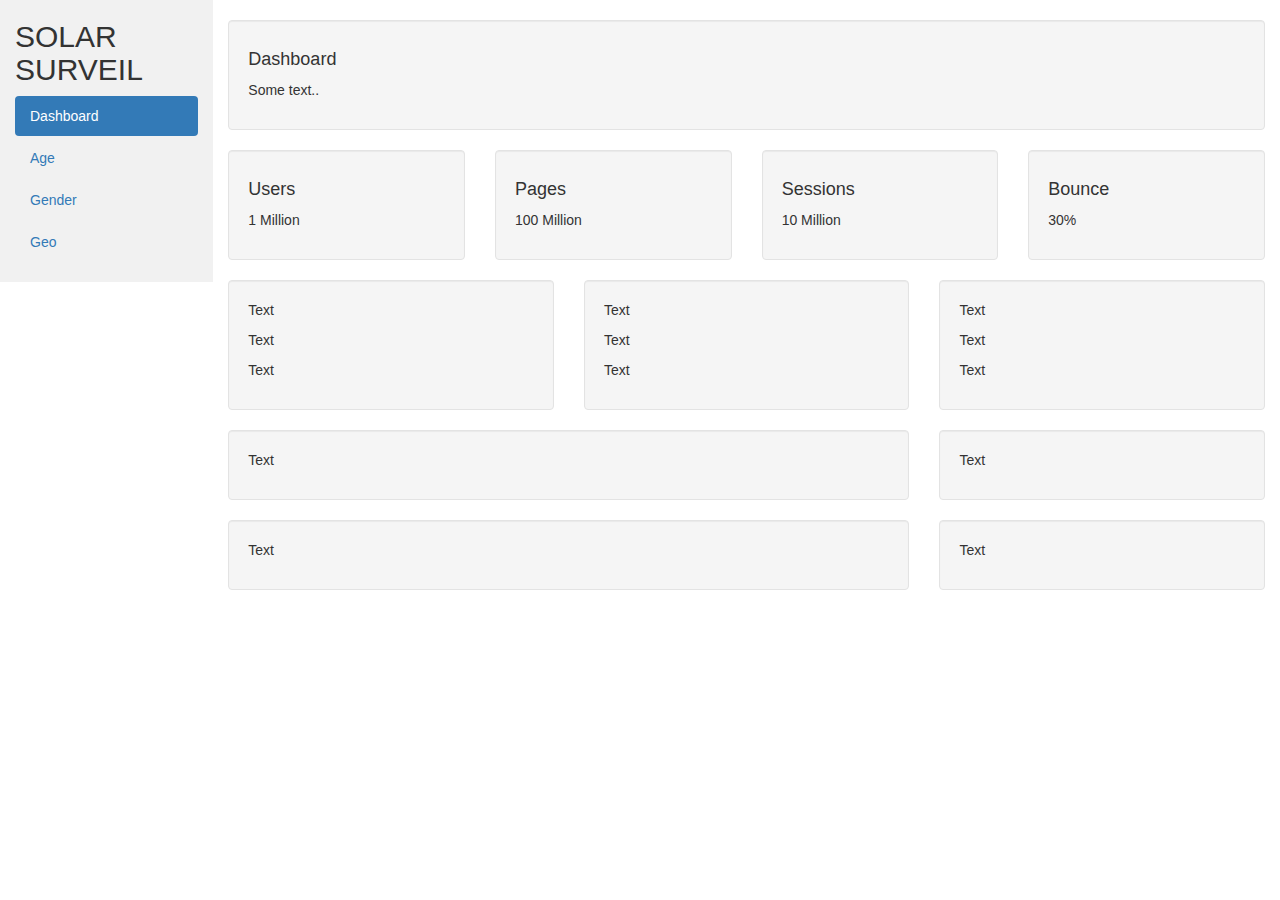
<file: dashbordmumbai2.html>
<!DOCTYPE html>
<html lang="en">
<head>
  <title>Dashboard</title>
  <meta charset="utf-8">
  <meta name="viewport" content="width=device-width, initial-scale=1">
  <link rel="stylesheet" href="https://maxcdn.bootstrapcdn.com/bootstrap/3.4.1/css/bootstrap.min.css">
  <script src="https://ajax.googleapis.com/ajax/libs/jquery/3.5.1/jquery.min.js"></script>
  <script src="https://maxcdn.bootstrapcdn.com/bootstrap/3.4.1/js/bootstrap.min.js"></script>
  <style>
    /* Set height of the grid so .sidenav can be 100% (adjust as needed) */
    .row.content {height: 550px}
    
    /* Set gray background color and 100% height */
    .sidenav {
      background-color: #f1f1f1;
      height:auto;
      position: relative;
    }
        
    /* On small screens, set height to 'auto' for the grid */
    @media screen and (max-width: 767px) {
      .row.content {height: auto;} 
    }
  </style>
</head>
<body>

<nav class="navbar navbar-inverse visible-xs">
  <div class="container-fluid">
    <div class="navbar-header">
      <button type="button" class="navbar-toggle" data-toggle="collapse" data-target="#myNavbar">
        <span class="icon-bar"></span>
        <span class="icon-bar"></span>
        <span class="icon-bar"></span>                        
      </button>
      <a class="navbar-brand" href="#">SOLAR SURVEIL</a>
    </div>
    <div class="collapse navbar-collapse" id="myNavbar">
      <ul class="nav navbar-nav">
        <li class="active"><a href="#">Dashboard</a></li>
        <li><a href="#">Age</a></li>
        <li><a href="#">Gender</a></li>
        <li><a href="#">Geo</a></li>
      </ul>
    </div>
  </div>
</nav>

<div class="container-fluid">
  <div class="row content">
    <div class="col-sm-2 sidenav hidden-xs">
      <h2>SOLAR SURVEIL</h2>
      <ul class="nav nav-pills nav-stacked">
        <li class="active"><a href="#section1">Dashboard</a></li>
        <li><a href="#section2">Age</a></li>
        <li><a href="#section3">Gender</a></li>
        <li><a href="#section3">Geo</a></li>
      </ul><br>
    </div>
    <br>
    
    <div class="col-sm-10">
      <div class="well">
        <h4>Dashboard</h4>
        <p>Some text..</p>
      </div>
      <div class="row">
        <div class="col-sm-3">
          <div class="well">
            <h4>Users</h4>
            <p>1 Million</p> 
          </div>
        </div>
        <div class="col-sm-3">
          <div class="well">
            <h4>Pages</h4>
            <p>100 Million</p> 
          </div>
        </div>
        <div class="col-sm-3">
          <div class="well">
            <h4>Sessions</h4>
            <p>10 Million</p> 
          </div>
        </div>
        <div class="col-sm-3">
          <div class="well">
            <h4>Bounce</h4>
            <p>30%</p> 
          </div>
        </div>
      </div>
      <div class="row">
        <div class="col-sm-4">
          <div class="well">
            <p>Text</p> 
            <p>Text</p> 
            <p>Text</p> 
          </div>
        </div>
        <div class="col-sm-4">
          <div class="well">
            <p>Text</p> 
            <p>Text</p> 
            <p>Text</p> 
          </div>
        </div>
        <div class="col-sm-4">
          <div class="well">
            <p>Text</p> 
            <p>Text</p> 
            <p>Text</p> 
          </div>
        </div>
      </div>
      <div class="row">
        <div class="col-sm-8">
          <div class="well">
            <p>Text</p> 
          </div>
        </div>
        <div class="col-sm-4">
          <div class="well">
            <p>Text</p> 
          </div>
        </div>
      </div>
      <div class="row">
        <div class="col-sm-8">
          <div class="well">
            <p>Text</p> 
          </div>
        </div>
        <div class="col-sm-4">
          <div class="well">
            <p>Text</p> 
          </div>
        </div>
      </div>
    </div>
  </div>
</div>

</body>
</html>
</file>
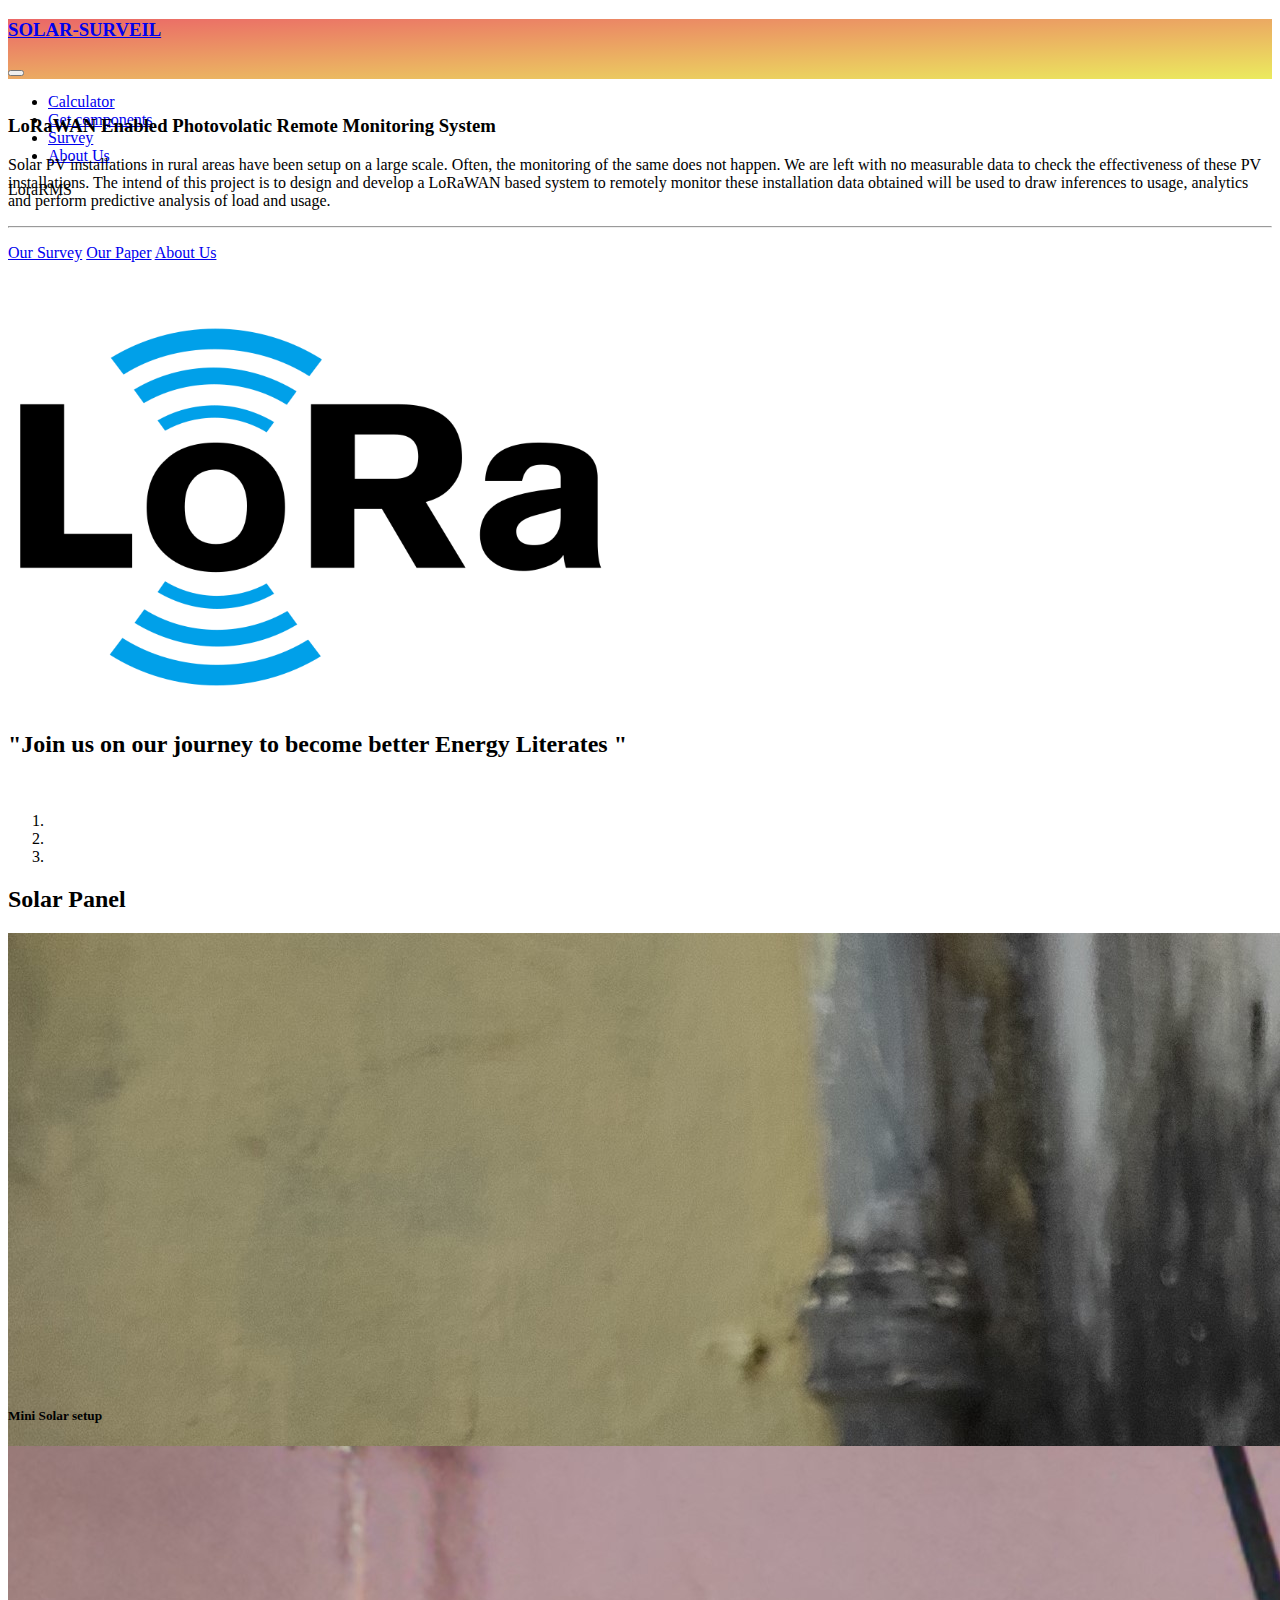
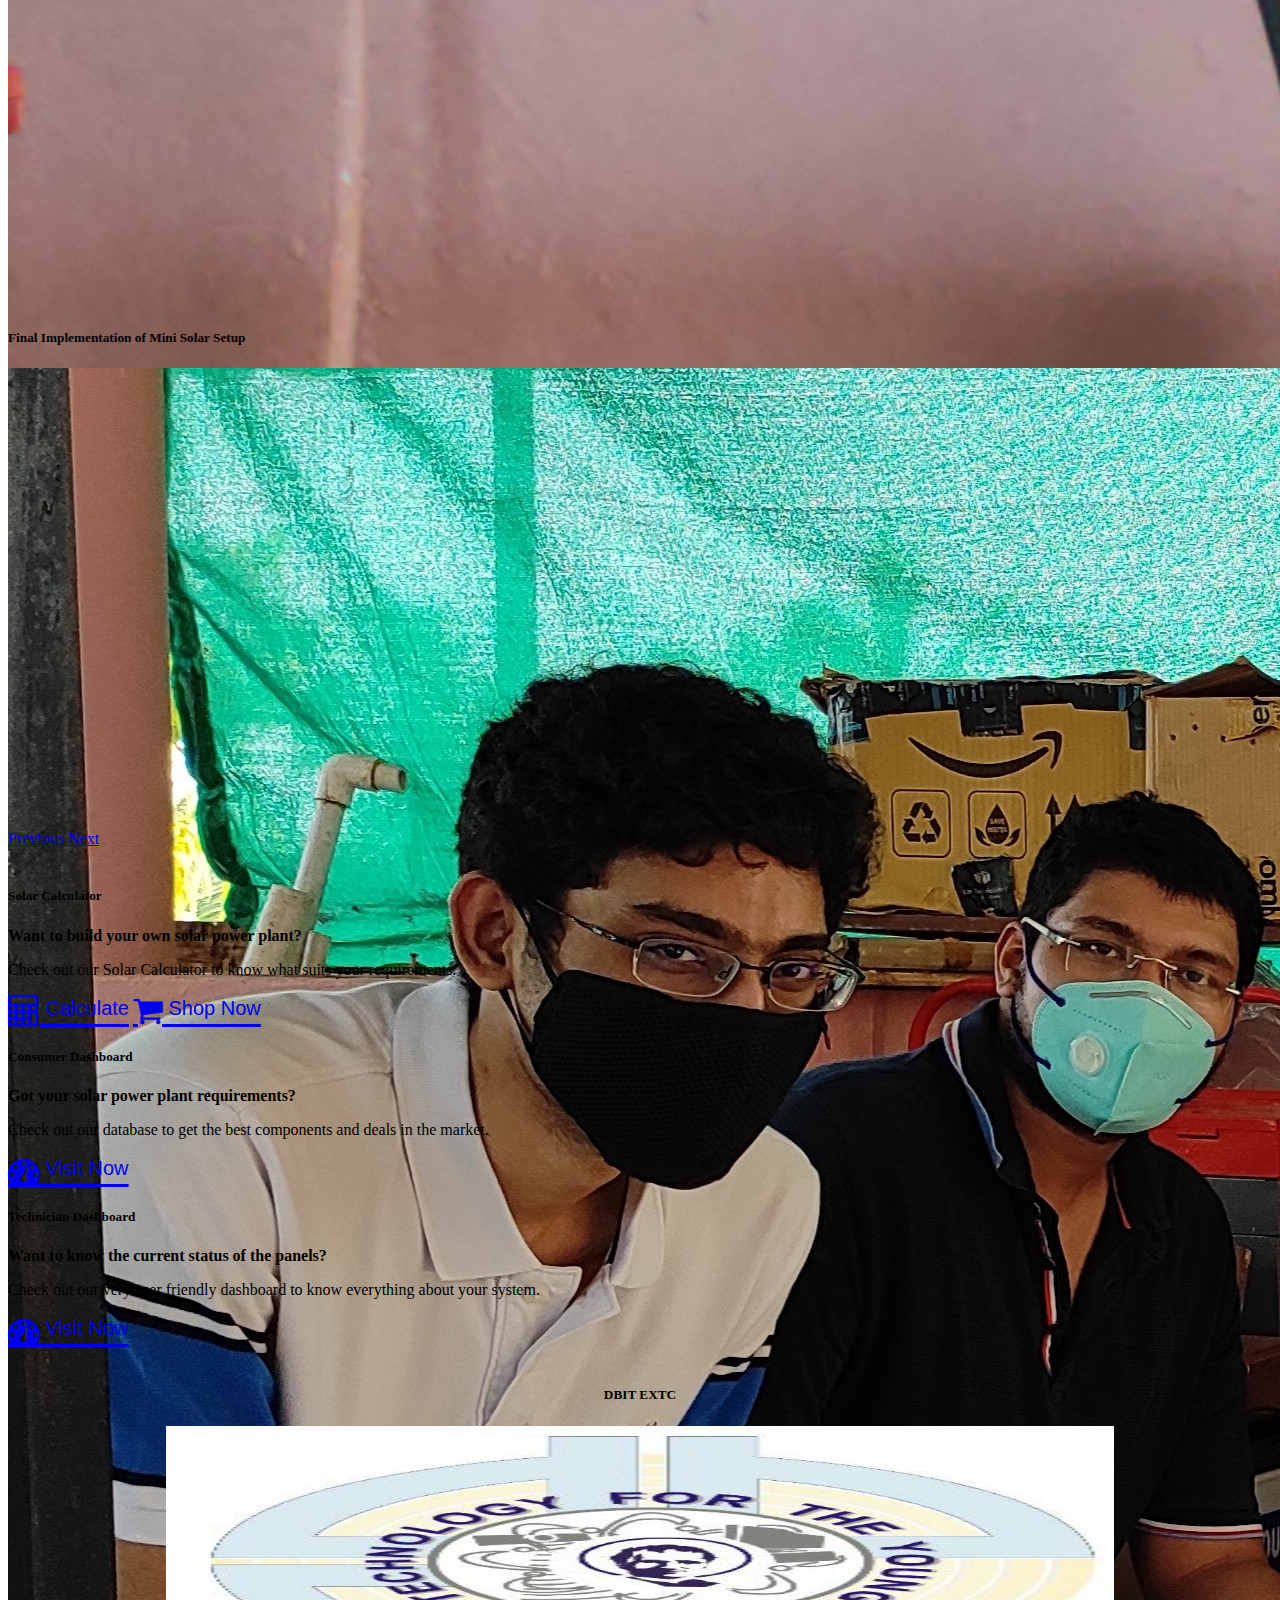
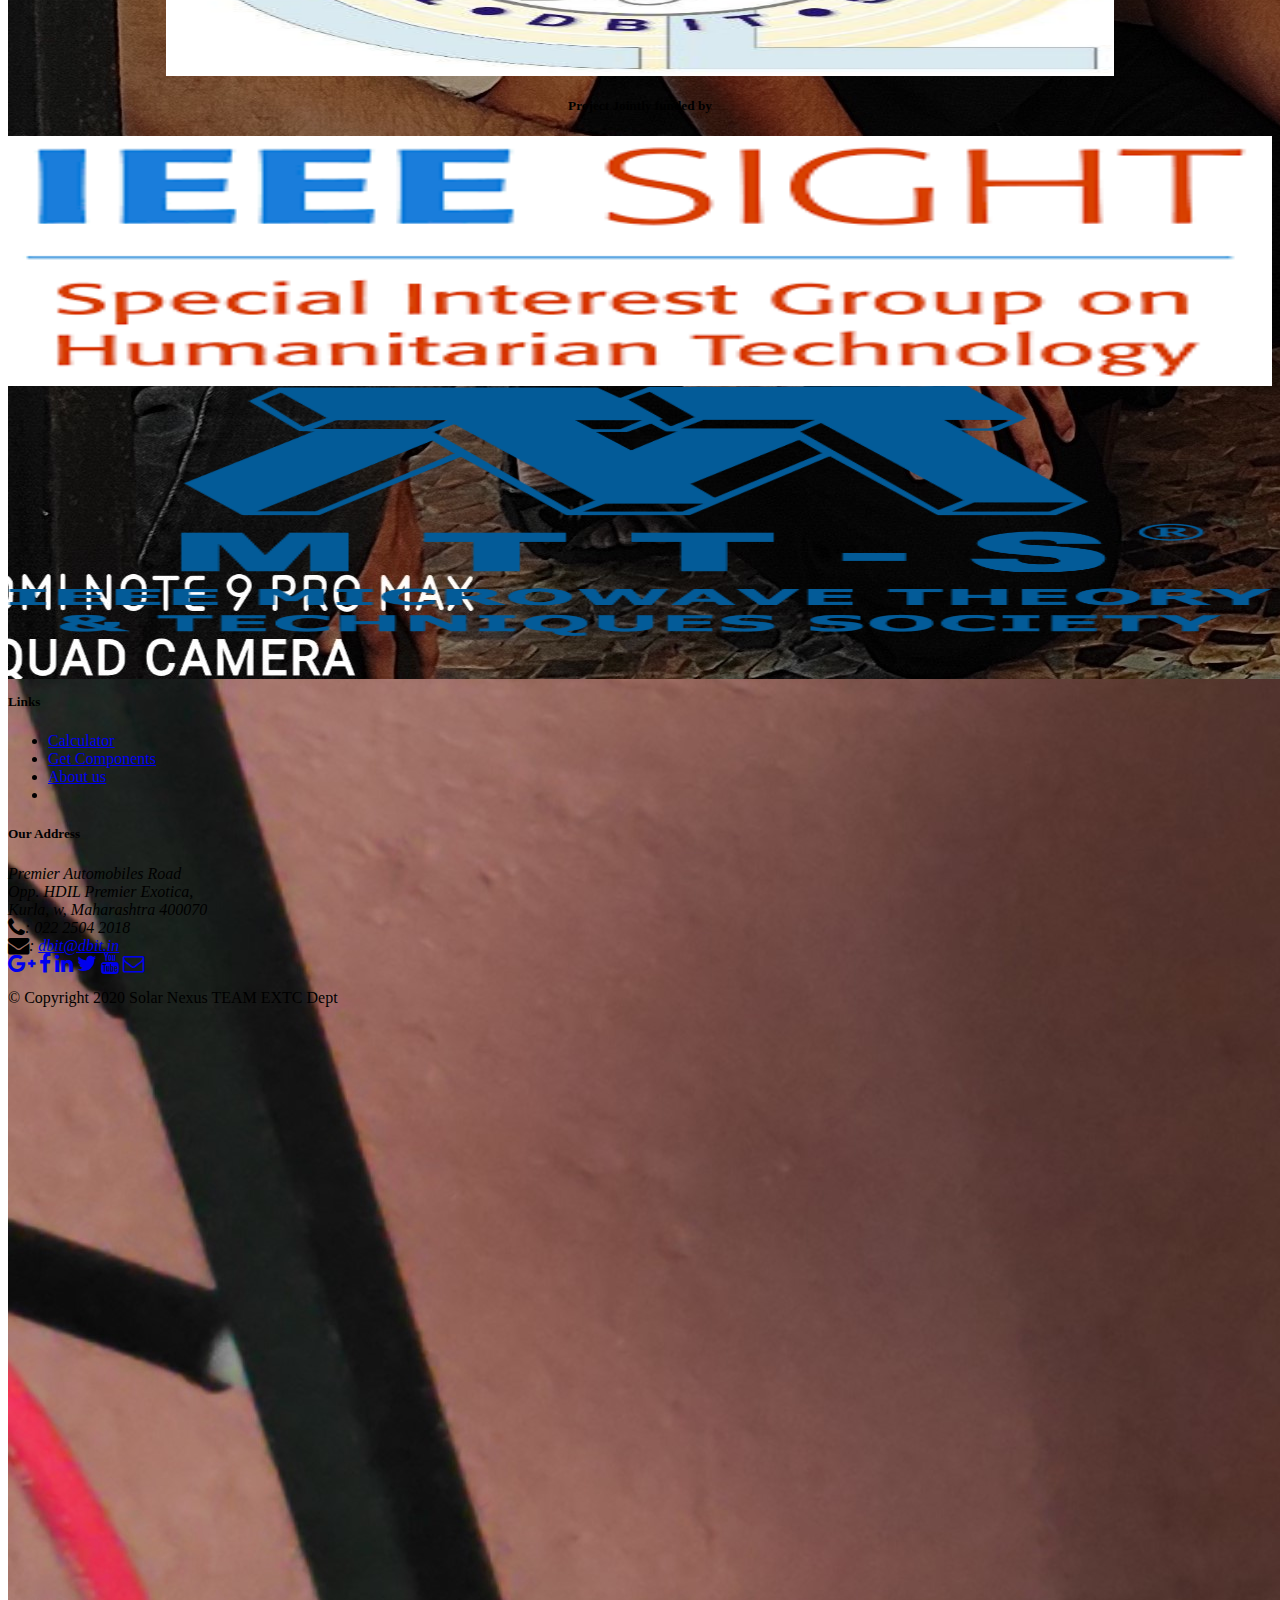
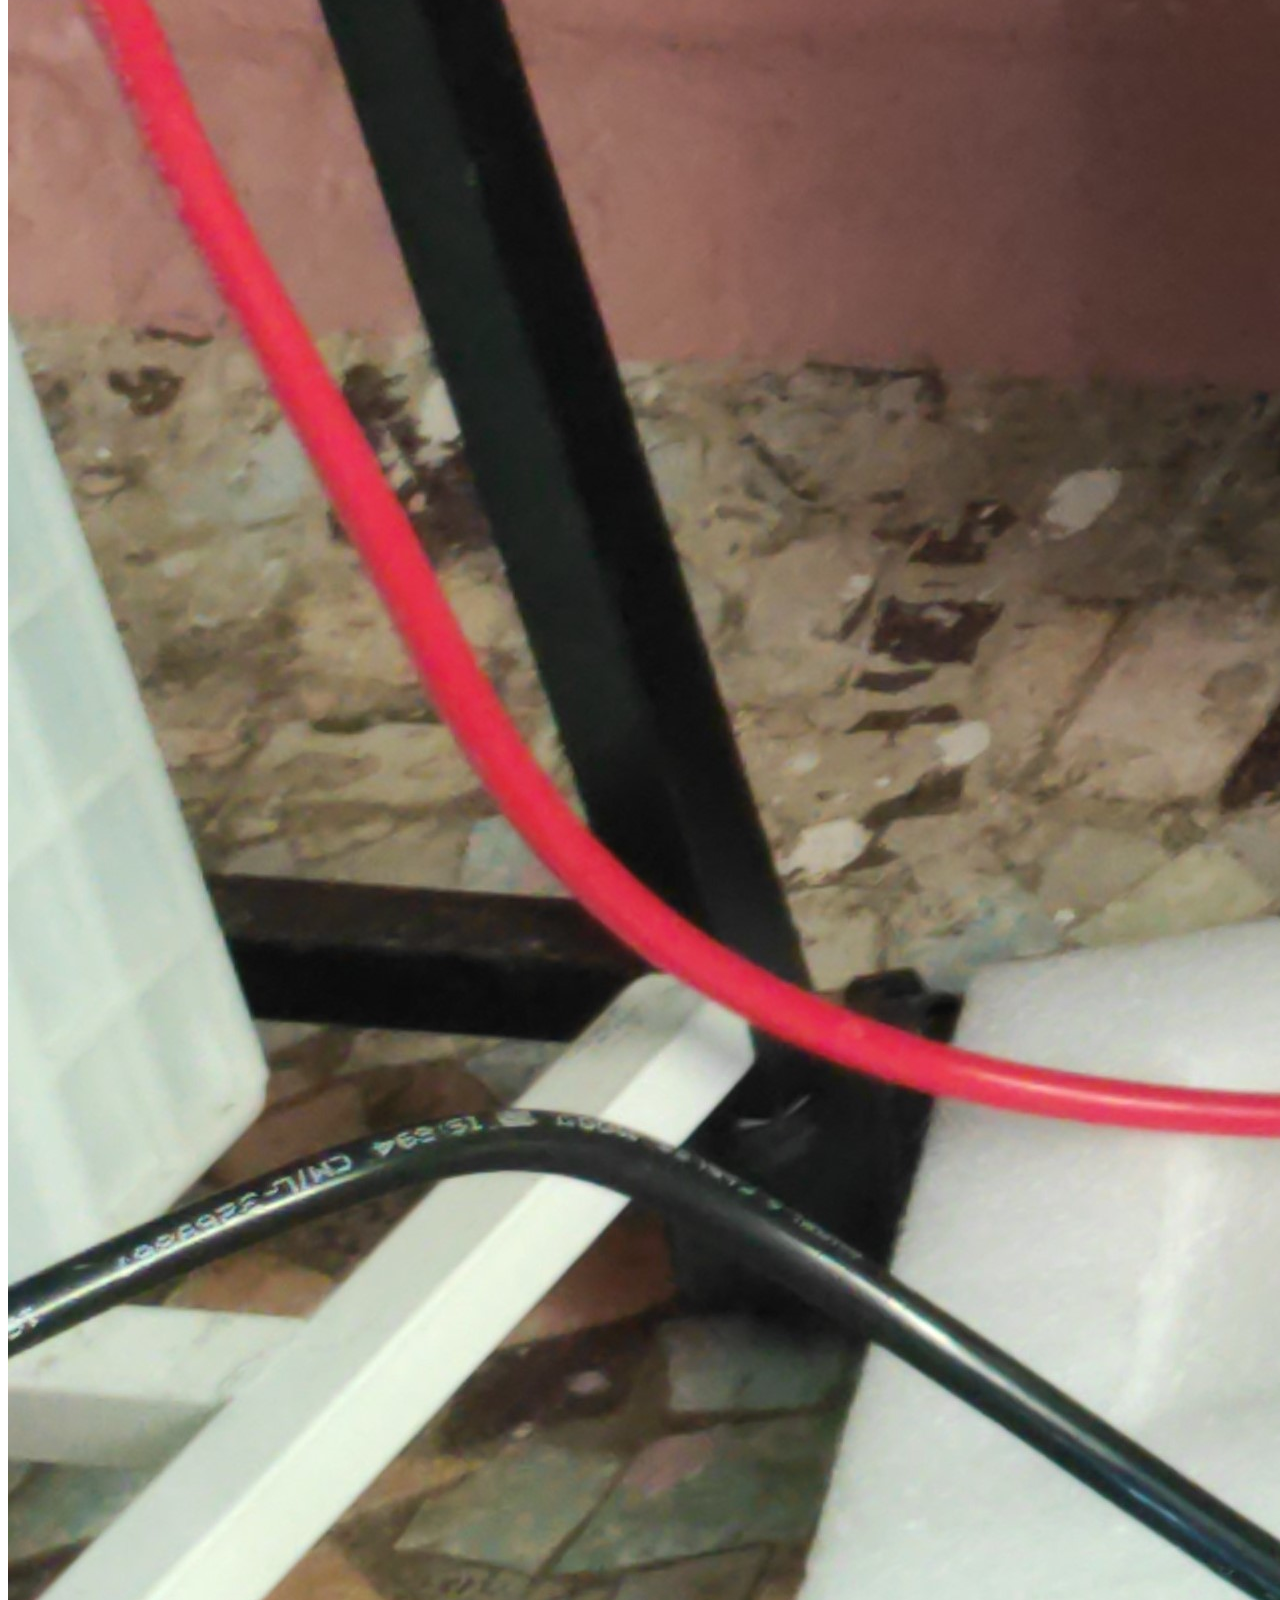
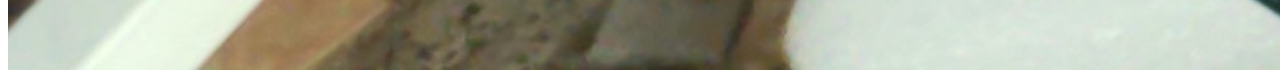
<file: index2.html>
<!doctype html>
<html lang="en">
  <head>
    <!-- Required meta tags -->
    <meta charset="utf-8">
    <meta name="viewport" content="width=device-width, initial-scale=1">

    <!-- Bootstrap CSS -->
    <link href="https://cdn.jsdelivr.net/npm/bootstrap@5.0.0-beta1/dist/css/bootstrap.min.css" rel="stylesheet" integrity="sha384-giJF6kkoqNQ00vy+HMDP7azOuL0xtbfIcaT9wjKHr8RbDVddVHyTfAAsrekwKmP1" crossorigin="anonymous">
    <link rel="stylesheet" href="https://cdnjs.cloudflare.com/ajax/libs/font-awesome/4.7.0/css/font-awesome.min.css">
    <link rel="stylesheet" href="indexstyles.css">
    <title>SOLAR SURVEIL </title>
  </head>
  <body>
    <nav class="navbar navbar-expand-lg navbar-dark bg-dark shadow">
        <div class="container-fluid" id="grad1">
          <a class="navbar-brand text-dark" href="index.html"><h3>SOLAR-SURVEIL</h3></a>
          <button class="navbar-toggler" type="button" data-bs-toggle="collapse" data-bs-target="#navbarText" aria-controls="navbarText" aria-expanded="false" aria-label="Toggle navigation">
            <span class="navbar-toggler-icon"></span>
          </button>
          <div class="collapse navbar-collapse" id="navbarNav">
            <ul class="navbar-nav">
              <li class="nav-item active">
                <a class="nav-link" href="solarcalculator.html">Calculator<span class="sr-only">(current)</span></a>
              </li>
              <li class="nav-item">
                <a class="nav-link" href="view_item2.php">Get components</a>
              </li>
              <li class="nav-item">
                <a class="nav-link" href="https://forms.gle/wyVPs2PokH1PdABw5">Survey</a>
              </li>
              <li class="nav-item">
                <a class="nav-link" href="#">About Us</a>
              </li>
            </ul>
          </div>
            <span class="navbar-text text-white">
              LoraRMS
            </span>
          </div>
        </div>
    </nav>
    <br>
    <header class="jumbotron jumbotron-fluid">
      <div class="container shadow-lg">
          <div class="row row-header bg-light">
              <div class="col-12 col-sm-9">
                  <h3 class="display-4">LoRaWAN Enabled Photovolatic Remote Monitoring System</h3>
                  <p class="lead"> 
                    Solar PV installations in rural areas have been setup on a large scale. Often, the monitoring of the same does not happen.
                    We are left with no measurable data to check the effectiveness of these PV installations. The intend of this project is to design and develop a LoRaWAN based system to remotely monitor these installation
                    data obtained will be used to draw inferences to usage, analytics and perform predictive analysis of load and usage. 
                  </p>
                  <hr class="my-4">
                  <!-- <p>It uses utility classes for typography and spacing to space content out within the larger container.</p> -->
                  <p class="lead">
                    <a class="btn btn-primary bg-gradient btn-lg rounded-pill" href="https://forms.gle/wyVPs2PokH1PdABw5" role="button"> Our Survey</a>
                    <a class="btn btn-primary btn-lg bg-gradient rounded-pill" href="#" role="button">Our Paper</a>
                    <a class="btn btn-primary btn-lg bg-gradient rounded-pill" href="#" role="button">About Us</a>
                  </p>
               </div>
              <div class="col-12 col-sm-3  allign-self-center" style="margin-top: 60px;">
                <img src="lora.png" alt="" class="img-fluid" >                    
              </div>    
          </div>
        </div>
      </header>
    <br>
    <div class="container">
        <h2 class="card-header bg-success text-white display-6 rounded-pill shadow text-center"><span class="bg-gradient rounded-pill" >"Join us on our journey to become better Energy Literates "</span> </h2>
        <br>
        <div id="carouselExampleCaptions" class="carousel slide shadow" data-bs-ride="carousel">
            <ol class="carousel-indicators">
              <li data-bs-target="#carouselExampleCaptions" data-bs-slide-to="0" class="active"></li>
              <li data-bs-target="#carouselExampleCaptions" data-bs-slide-to="1"></li>
              <li data-bs-target="#carouselExampleCaptions" data-bs-slide-to="2"></li>
            </ol>
            <div >
                <div class="carousel-inner">
                    <div class="carousel-item bg-dark active" style=" width:100%; height: 500px !important;">
                            <h2 class="display-6 text-white bg-gradient text-center">Solar Panel</h3>
                            <img src="panel.jpg" class="d-block w-100 " alt="...">
                            <div class="carousel-caption d-none d-md-block">
                            <!-- <p class="text-dark bg-gradient">Learnt important parameters related to solar panels.</p> -->
                            </div>
                        </div>
                        <div class="carousel-item bg-dark" style=" width:100%; height: 500px !important;">
                            <h5 class="display-6  text-white bg-gradient text-center">Mini Solar setup</h5>
                            <img src="setup.jpg" class="d-block w-100 " alt="...">
                            <div class="carousel-caption d-none d-md-block">
                            <!-- <p class="text-dark bg-gradient">Setup a mini solar power system for the required load.</p> -->
                            </div>
                        </div>
                        <div class="carousel-item bg-dark" style=" width:100%; height: 500px !important;">
                            <h5 class="display-6 text-white bg-gradient text-center">Final Implementation of Mini Solar Setup</h5>
                            <img src="team.jpg" class="d-block w-100 " alt="...">
                            <div class="carousel-caption d-none d-md-block">
                            <!-- <p  class=" bg-gradient">Completed the final setup of the solar power plant.</p> -->
                        </div>
                    </div>
                </div>
            </div>
            <a class="carousel-control-prev" href="#carouselExampleCaptions" role="button" data-bs-slide="prev">
              <span class="carousel-control-prev-icon" aria-hidden="true"></span>
              <span class="visually-hidden">Previous</span>
            </a>
            <a class="carousel-control-next" href="#carouselExampleCaptions" role="button" data-bs-slide="next">
              <span class="carousel-control-next-icon" aria-hidden="true"></span>
              <span class="visually-hidden">Next</span>
            </a>
        </div>
        <br>
        <div class="card shadow">
          <div class="card-body bg-gradient">
              <div class="row">
                  <div class="col-sm-4">
                    <div class="card">
                          <h5 class="card-header bg-warning  "> Solar Calculator </h5> 
                          <div class="card-body bg-light">
                              <p class="card-text text-dark lead" style="font-weight:  bold;">Want to build your own solar power plant? </p> 
                              <p>Check out our Solar Calculator to know what suits your requirements.</p>
                              <a href="solarcalculator.html" class="btn btn-success rounded-pill fa fa-calculator fa-2x"><span id="span1"> Calculate</span></a>
                              <a href="#" class="btn btn-success rounded-pill fa fa-shopping-cart fa-2x"><span id="span1"> Shop Now</span></a>
                          </div>
                    </div>
                  </div>
                  <div class="col-sm-4">
                    <div class="card">
                          <h5 class="card-header bg-warning">Consumer Dashboard</h5> 
                          <div class="card-body bg-light">
                              <p class="card-text text-dark lead" style="font-weight:  bold;">Got your solar power plant requirements? </p>
                              <p class="">Check out our database to get the best components and deals in the market.</p>
                              <a href="register.php" class="btn btn-success rounded-pill fa fa-tachometer fa-2x"><span id="span1" > Visit Now </span> </a>
                          </div>
                    </div>
                  </div>
                  <div class="col-sm-4">
                    <div class="card ">
                          <h5 class="card-header bg-warning" >Technician Dashboard</h5> 
                          <div class="card-body bg-light">
                              <p class="card-text text-dark lead" style="font-weight:  bold;">Want to know the current status of the panels? </p>
                              <p>Check out our very user friendly dashboard to know everything about your system.</p>
                              <a href="http://34.121.146.230:3000/d/nU5ErMJMz/final?orgId=1&refresh=10s&kiosk" class="btn btn-success rounded-pill fa fa-tachometer fa-2x"><span id="span1"> Visit Now</span></a>
                          </div>
                      </div>
                  </div>
                </div>
          </div>
      </div>
      <br>
      <div class="card shadow">
        <div class="card-body bg-gradient">
          <div class="row">
            <div class="col-sm-4">
                <div class="card">
                    <h5 class="card-header bg-dark text-white" style="text-align: center;">DBIT EXTC</h5>
                    <div class="card-body bg-light">
                        <div class="card-group">
                            <div class="card border-dark mb-3">
                              <div class="">
                                <img src="dbit.png" class="card-img-top center" style="height: 250px; width: 75%;" alt="...">
                              </div>
                              
                            </div>
                        </div>      
                    </div>
                </div>               
            </div>
            <div class="col-sm-8">
                <div class="card col- ">
                    <h5 class="card-header bg-dark text-white" style="text-align: center;">Project Jointly funded by</h5>
                    <div class="card-body bg-light">
                        <div class="card-group">
                            <div class="card border-dark mb-3">
                              <img src="sight.png" class="card-img-top center" style="height: 250px;" alt="...">
                            </div>
                            <div class="card border-dark mb-3">
                              <img src="mtts.png" class="card-img-top center" style="height: 250px;" alt="...">  
                            </div>
                        </div>              
                    </div>
                </div>  
            </div>  
        </div>

      </div>

      </div>
      <br>
        

    </div>
    <footer class="footer m-3" style="background-color: #eeeee4">
        <br>
          <div class="container">
              <div class="row">             
                  <div class="col-4 offset-1 col-sm-2">
                      <h5>Links</h5>
                      <ul class="list-unstyled">
                          <li><a href="solarcalculator.html">Calculator</a></li>
                          <li><a href="#">Get Components</a></li>
                          <li><a href="#">About us </a></li>
                          <li><a href="#"></a></li>
                      </ul>
                  </div>
                  <div class="col-7 col-sm-5">
                      <h5>Our Address</h5>
                      <address>
                          Premier Automobiles Road<br>
                          Opp. HDIL Premier Exotica,<br>
                          Kurla, w, Maharashtra 400070<br>
                        <span class="fa fa-phone fa-lg"></span>:  022 2504 2018<br>
                        <span class="fa fa-envelope fa-lg"></span>: <a href="mailto:dbit@dbit.in">dbit@dbit.in</a>
                     </address>
                  </div>
                  <div class="col-12 col-sm-4 align-self-center">
                      <div class="text-center">
                          <a class="btn btn-social-icon btn-google" href="http://google.com/+"><span class="fa fa-google-plus fa-lg"></span></a>
                          <a class="btn btn-social-icon btn-facebook" href="http://www.facebook.com/profile.php?id="><span class="fa fa-facebook fa-lg"></span></a>
                          <a class="btn btn-social-icon btn-linkdin" href="http://www.linkedin.com/in/"><span class="fa fa-linkedin fa-lg"></span></a>
                          <a class="btn btn-social-icon btn-twitter"href="http://twitter.com/"><span class="fa fa-twitter fa-lg"></span></a>
                          <a class="btn btn-social-icon btn-google" href="http://youtube.com/"><span class="fa fa-youtube fa-lg"></span></a>
                          <a class="btn btn-social-icon" href="mailto:"><span class="fa fa-envelope-o fa-lg"></span></a>
                      </div>
                  </div>
             </div>
             <div class="row justify-content-center">             
                  <div class="col-auto">
                      <p>© Copyright 2020 Solar Nexus TEAM EXTC Dept</p>
                  </div>
             </div>
          </div>
      </footer> 


    <!-- Optional JavaScript; choose one of the two! -->

    <!-- Option 1: Bootstrap Bundle with Popper -->
    <script src="https://cdn.jsdelivr.net/npm/bootstrap@5.0.0-beta1/dist/js/bootstrap.bundle.min.js" integrity="sha384-ygbV9kiqUc6oa4msXn9868pTtWMgiQaeYH7/t7LECLbyPA2x65Kgf80OJFdroafW" crossorigin="anonymous"></script>

    <!-- Option 2: Separate Popper and Bootstrap JS -->
    <!--
    <script src="https://cdn.jsdelivr.net/npm/@popperjs/core@2.5.4/dist/umd/popper.min.js" integrity="sha384-q2kxQ16AaE6UbzuKqyBE9/u/KzioAlnx2maXQHiDX9d4/zp8Ok3f+M7DPm+Ib6IU" crossorigin="anonymous"></script>
    <script src="https://cdn.jsdelivr.net/npm/bootstrap@5.0.0-beta1/dist/js/bootstrap.min.js" integrity="sha384-pQQkAEnwaBkjpqZ8RU1fF1AKtTcHJwFl3pblpTlHXybJjHpMYo79HY3hIi4NKxyj" crossorigin="anonymous"></script>
    -->
  </body>
</html>
</file>
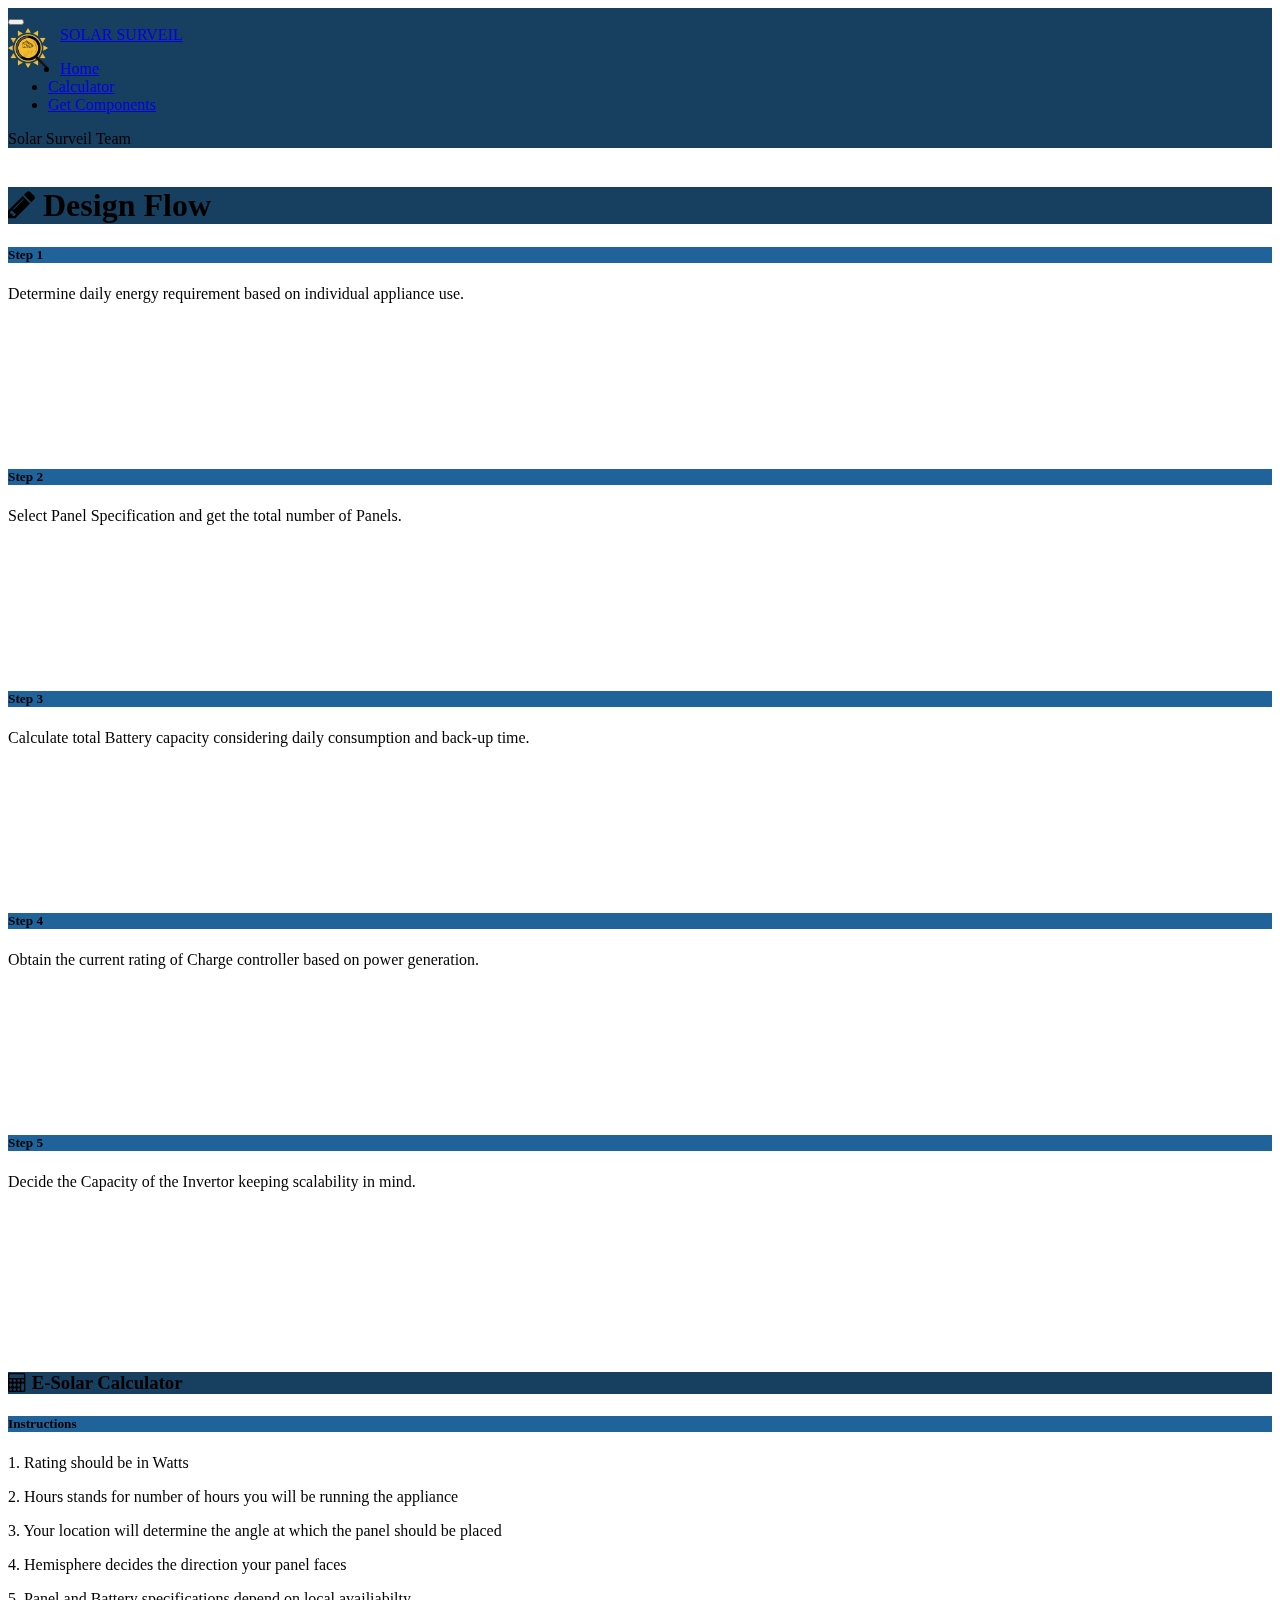
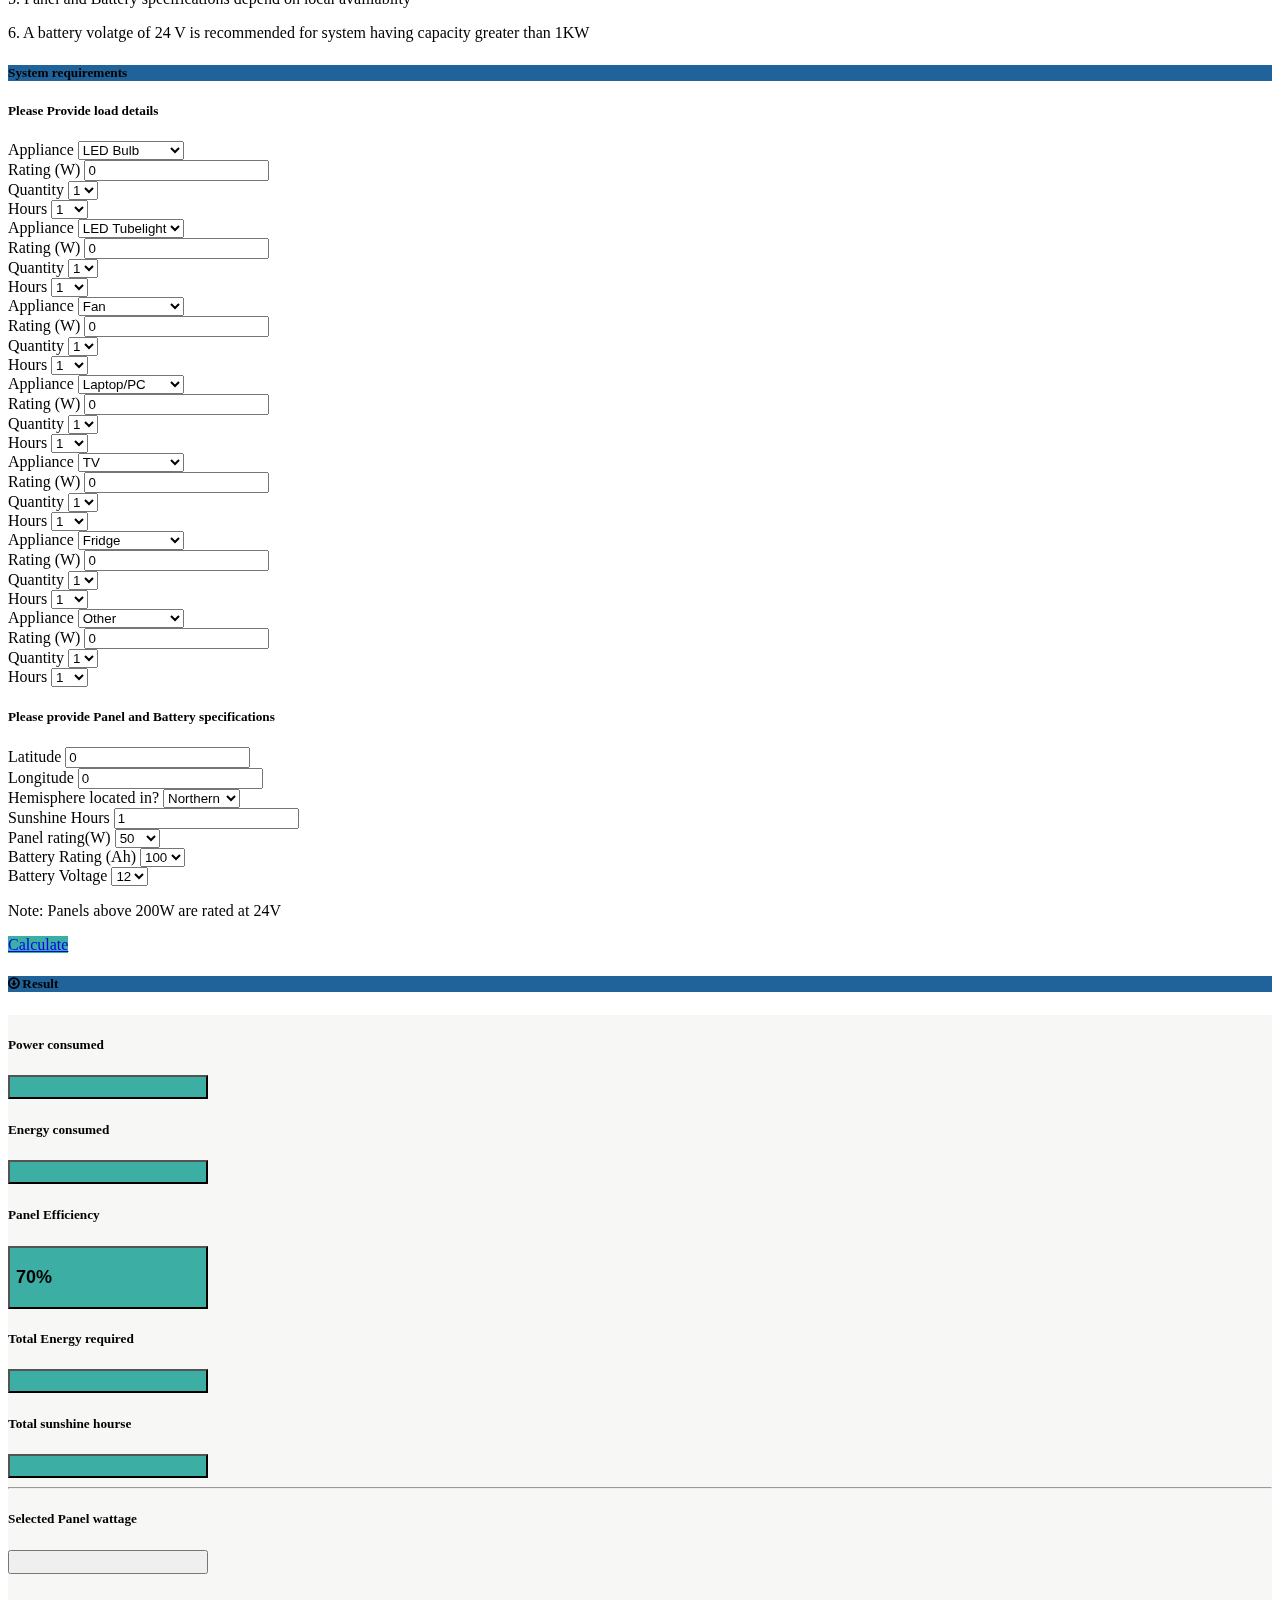
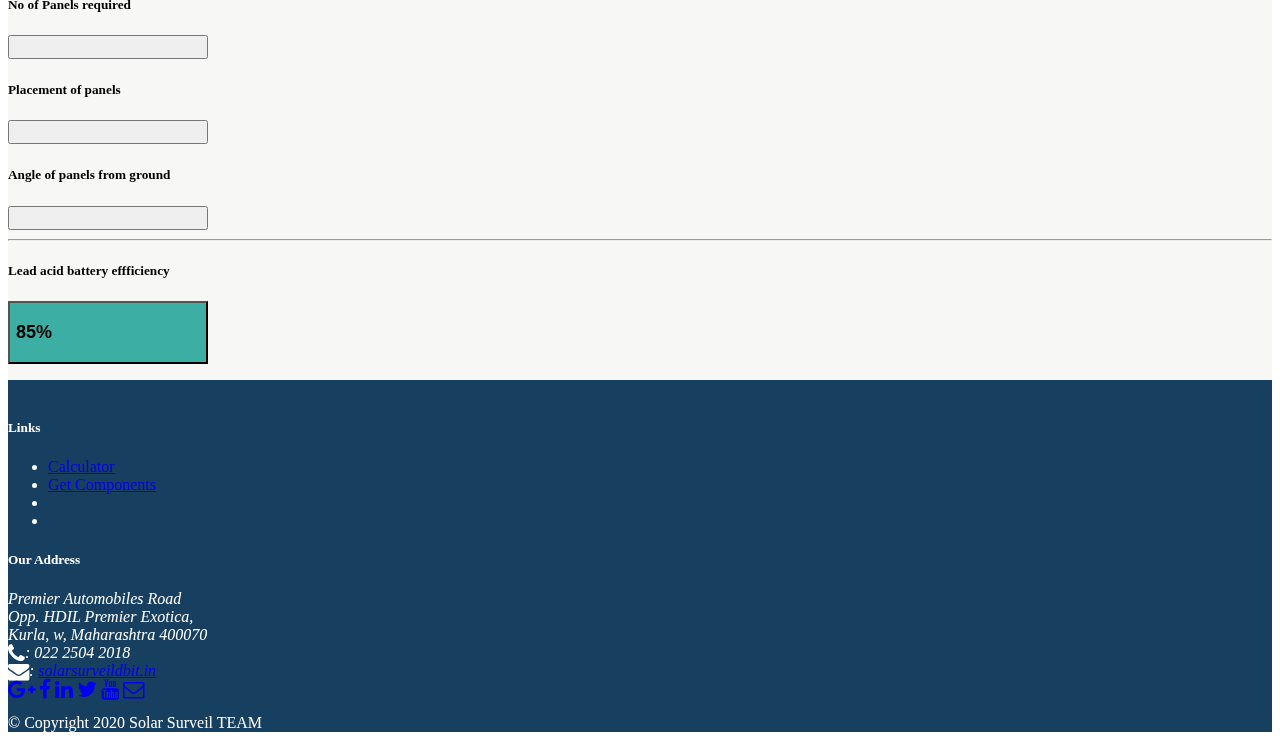
<file: solarcalculator.html>
<!doctype html>
<html lang="en">
  <head>
    <!-- Required meta tags -->
    <meta charset="utf-8">
    <meta name="viewport" content="width=device-width, initial-scale=1, shrink-to-fit=no">

    <!-- Bootstrap CSS -->
    <!-- <link rel="stylesheet" href="https://stackpath.bootstrapcdn.com/bootstrap/4.5.2/css/bootstrap.min.css" integrity="sha384-JcKb8q3iqJ61gNV9KGb8thSsNjpSL0n8PARn9HuZOnIxN0hoP+VmmDGMN5t9UJ0Z" crossorigin="anonymous"> -->
    <link rel="stylesheet" href="https://cdn.jsdelivr.net/npm/bootstrap@4.5.3/dist/css/bootstrap.min.css" integrity="sha384-TX8t27EcRE3e/ihU7zmQxVncDAy5uIKz4rEkgIXeMed4M0jlfIDPvg6uqKI2xXr2" crossorigin="anonymous">
    <link rel="stylesheet" href="styles.css">
    <link rel="stylesheet" href="https://cdnjs.cloudflare.com/ajax/libs/font-awesome/4.7.0/css/font-awesome.min.css">
    <title>Solar Calculator</title>
  </head>
  <body>
    <!-- As a heading -->
    <script>
      function  calculator()
      {
        //taking the power rating inputs value from user 
        var p1 = parseInt(document.getElementById("r1").value);
        var p2 = parseInt(document.getElementById("r2").value);
        var p3 = parseInt(document.getElementById("r3").value);
        var p4 = parseInt(document.getElementById("r4").value);
        var p5 = parseInt(document.getElementById("r5").value);
        var p6 = parseInt(document.getElementById("r6").value);
        var p7 = parseInt(document.getElementById("r7").value);

        //taking the quantity inputs value from the user 
        var q1 = parseInt(document.getElementById("q1").value);
        var q2 = parseInt(document.getElementById("q2").value);
        var q3 = parseInt(document.getElementById("q3").value);
        var q4 = parseInt(document.getElementById("q4").value);
        var q5 = parseInt(document.getElementById("q5").value);
        var q6 = parseInt(document.getElementById("q6").value);
        var q7 = parseInt(document.getElementById("q7").value);


        //taking the hours inputs value from the user
        var h1 = parseInt(document.getElementById("h1").value);
        var h2 = parseInt(document.getElementById("h2").value);
        var h3 = parseInt(document.getElementById("h3").value);
        var h4 = parseInt(document.getElementById("h4").value);
        var h5 = parseInt(document.getElementById("h5").value);
        var h6 = parseInt(document.getElementById("h6").value);
        var h7 = parseInt(document.getElementById("h7").value);

        //taking the hemisphere inputs value from the user
        var latitude =  parseInt(document.getElementById("latitude").value);
        var longitude =  parseFloat(document.getElementById("longitude").value);
        var hemisphere = document.getElementById("hemisphere").value;
        var psh =  parseInt(document.getElementById("psh").value);

        //taking the panelrating batterysize and batteryvoltege inputs value from the user
        var panelrating = parseInt(document.getElementById("panelrating").value); 
        var batterysize= parseInt(document.getElementById("batterysize").value);
        var batteryvoltage= parseInt(document.getElementById("batteryvoltage").value);

        //calculating the total power consumed
        var power1 = (p1*q1)+(p2*q2)+(p3*q3)+(p4*q4)+(p5*q5)+(p6*q6)+(p7*q7);

        //calculating the total energy consumed
        var energy1 = (p1*q1*h1)+(p2*q2*h2)+(p3*q3*h4)+(p4*q4*h4)+(p5*q5*h5)+(p6*q6*h6)+(p7*q7*h7);
        //Get the surplus energy
        var totalenergyrequired = (energy1 * 1.3);
	    	var totalenergyrequired= totalenergyrequired.toFixed(2);
		
        //taking peak current hours or peak sun hours to be 4
        
        //Surplus power required
        var power2 = totalenergyrequired/psh;
        //Finding the no of panels 
        var noofpanels = Math.ceil(power2/panelrating); //check this with sir 

        // Calculating the final power generated and energy genarated
        var power = noofpanels * panelrating;
        var energy = power * psh;

        // Calculating the batterycapacity and no of batteries used round function here 
        var batterycapacity = (energy/(batteryvoltage*0.85))*2;
		    var batterycapacity= batterycapacity.toFixed(2);
		
        var noofbatteries =  Math.ceil(batterycapacity/batterysize); //check this with sir 

        var currentratingofcc1 = power/batteryvoltage; //withpout loss
		    var currentratingofcc1= currentratingofcc1.toFixed(2);
				
        var currentratingofcc = currentratingofcc1*1.2;      //with loss
		    var currentratingofcc= currentratingofcc.toFixed(2);
        //need to add a switch case or if staement here for printing the market availablity 
        //need to add the switch case for finding the closest value for inverter.


        //Printhing the calculations on the page printing total 10 items 
        document.getElementById("oppowerconsumed").innerHTML =  power1 + "\t W";
        document.getElementById("openergyconsumed").innerHTML =  energy1 + "\t Wh";
        document.getElementById("openergyrequired").innerHTML =  totalenergyrequired + "\t Wh";
          
        document.getElementById("oppanelrating").innerHTML =   panelrating + "\t W";
        document.getElementById("opnoofpanels").innerHTML =  noofpanels + "\t";

        if (hemisphere == "Northern")
        {
          document.getElementById("opplacement").innerHTML = " South facing";
        }
        else
        {
          document.getElementById("opplacement").innerHTML = " North Facing";
        }

        document.getElementById("opangle").innerHTML = latitude + "\t ";

        document.getElementById("oppsh").innerHTML =   psh + "\t ";
        document.getElementById("opbatterysizeinput").innerHTML =  batterysize + "\t Ah";
        document.getElementById("opbatteryvoltageinput").innerHTML =  batteryvoltage + "\t V";
        document.getElementById("opbatterycapacity").innerHTML =  batterycapacity + "\t Ah";
        document.getElementById("opnoofbatteries").innerHTML =   noofbatteries + "\t ";

        document.getElementById("opcurrentcc1").innerHTML =   currentratingofcc1 + "\t A";
        document.getElementById("opcurrentcc").innerHTML =   currentratingofcc + "\t A";
        document.getElementById("opvoltagecc").innerHTML =   batteryvoltage + "\t V";

        document.getElementById("oppowerinverter").innerHTML =  power1 + "\t W ";
        document.getElementById("opvoltageinverter").innerHTML =  batteryvoltage + "\t V DC and 230V 50Hz AC";

      }
      


    </script>
    <nav class="navbar navbar-expand-lg navbar-dark shadow" style="background-color: #173f5f;">
      <button class="navbar-toggler" type="button" data-toggle="collapse" data-target="#navbarTogglerDemo01" aria-controls="navbarTogglerDemo01" aria-expanded="false" aria-label="Toggle navigation">
        <span class="navbar-toggler-icon"></span>
      </button>
    <div class="collapse navbar-collapse" id="navbarTogglerDemo01">
      <a href="index.html" class="pull-left"><img src="solarsurveiltransparent.png" alt="" height="40px" style="margin-right: 12px; margin-top: 2px;"></a>
      <a class="navbar-brand" href="index.html">SOLAR SURVEIL</a>
      <ul class="navbar-nav mr-auto mt-2 mt-lg-0">
        <li class="nav-item">
          <a class="nav-link" href="index.html">Home</a>
        </li>
        <li class="nav-item active">
          <a class="nav-link" href="#">Calculator <span class="sr-only">(current)</span></a>
        </li>
        <li class="nav-item">
          <a class="nav-link" href="view_item2.php">Get Components</a>
        </li>
      </ul>
      <span class="navbar-text text-white">
        Solar Surveil Team
      </span>
       </div>
    </nav>
    <br>
    <div class="image">
      <div class="container">
        <div class="row-header text-white" style="background-color: #173f5f;">
            <h1 class="col-12"><span class="fa fa-pencil"></span> Design Flow</h1>
        </div>
        <div class="row">
            <div class="col-sm">
              <div class="card shadow" style="height: 200px;">
                <div class="card-body bg-light">
                  <h5 class="card-title text-white text-center" style="background-color: #20639b;">Step 1</h5>
                  <p class="card-text">Determine daily energy requirement based on individual appliance use. </p>
                  </div>
              </div>
            </div>
            <div class="col-sm">
              <div class="card shadow" style="height: 200px;">
                <div class="card-body bg-light">
                  <h5 class="card-title  text-white text-center" style="background-color: #20639b;">Step 2</h5>
                  <p class="card-text">Select Panel Specification and get the total number of Panels. </p>
                  </div>
              </div>
            </div>
            <div class="col-sm">
                <div class="card shadow" style="height: 200px;">
                  <div class="card-body bg-light">
                    <h5 class="card-title  text-white text-center" style="background-color: #20639b;">Step 3</h5>
                    <p class="card-text ">Calculate total Battery capacity considering  daily consumption and back-up time.</p>
                    </div>
                </div>
              </div>
              <div class="col-sm">
                <div class="card shadow" style="height: 200px;">
                  <div class="card-body bg-light">
                    <h5 class="card-title text-white text-center" style="background-color: #20639b;">Step 4</h5>
                    <p class="card-text"> Obtain the current rating of Charge controller based on power generation.</p>
                  </div>
                </div>
              </div>
              <div class="col-sm">
                  <div class="card shadow" style="height: 200px;">
                    <div class="card-body bg-light">
                      <h5 class="card-title text-white text-center" style="background-color: #20639b;">Step 5</h5>
                      <p class="card-text">Decide the Capacity of the Invertor keeping scalability in mind.</p>
                    </div>
                  </div>
                </div>
          </div>
            <br>
            <div> 
              <div class=" card card-block shadow">
                <h3 class="card-header text-white" style="background-color: #173f5f;"><span class="fa fa-calculator"></span> E-Solar Calculator</h3>
                <div class="card-body">
                   <div class="row">
                     <div class="col-sm">
                        <div class="card shadow">
                          <div class>
                            <h5 class="card-header  text-white" style="background-color: #20639b;">Instructions</h5>
                            <div class="card-body">
                              <p class="card-text">1. Rating should be in Watts</p>
                              <p class="card-text">2. Hours stands for number of hours you will be running the appliance</p>
                              <p class="card-text">3. Your location will determine the angle at which the panel should be placed </p>
                              <p class="card-text">4. Hemisphere decides the direction your panel faces</p>
                              <p class="card-text">5. Panel and Battery specifications depend on local availiabilty </p>
                              <p class="card-text">6. A battery volatge of 24 V is recommended for system having capacity greater than 1KW</p>
                            </div>
                          </div>
                        </div>
                      </div>
                      <div class="col-sm-7">
                        <div class="card shadow">
                          <h5 class="card-header  text-white" style="background-color: #20639b;">System requirements</h5>
                          <div class="card-body">
                            <h5 class="card-title">Please Provide load details </h5>
                            <form>
                              <div class="form-row">
                                <div class="form-group col-md-4">
                                  <label for="inputCity">Appliance</label>
                                    <select id="app1" class="form-control">
                                    <option selected>LED Bulb</option>
                                    <option>CFL Bulb</option>
                                    <option>LED Tubelight</option>
                                    <option>CFL Tubelight</option>
                                    <option>Fan</option>
                                    <option>Fan (BLDC)</option>
                                    <option>Laptop/PC</option>
                                    <option>TV</option>
                                    <option>Fridge</option>
                                    <option>Other</option>
                                  </select> 
                                </div>
                                <div class="form-group col-md-2">
                                  <label for="inputZip">Rating (W)</label>
                                  <input type="number" class="form-control" id="r1" value="0">
                                </div>
                                <div class="form-group col-md-3">
                                  <label for="inputState">Quantity</label>
                                  <select id="q1" class="form-control">
                                    <option selected>1</option>
                                    <option>2</option>
                                    <option>3</option>
                                    <option>4</option>
                                    <option>5</option>
                                  </select>
                                </div>
                                <div class="form-group col-md-3">
                                  <label for="inputState">Hours</label>
                                  <select id="h1" class="form-control">
                                    <option selected>1</option>
                                    <option>2</option>
                                    <option>3</option>
                                    <option>4</option>
                                    <option>5</option>
                                    <option>6</option>
                                    <option>7</option>
                                    <option>8</option>
                                    <option>9</option>
                                    <option>10</option>

                                  </select>
                                </div>
                              </div>
                              <div class="form-row">
                                <div class="form-group col-md-4">
                                  <label for="inputCity">Appliance</label>
                                    <select id="app2" class="form-control">
                                    <option>LED Bulb</option>
                                    <option>CFL Bulb</option>
                                    <option  selected>LED Tubelight</option>
                                    <option>CFL Tubelight</option>
                                    <option>Fan</option>
                                    <option>Fan (BLDC)</option>
                                    <option>Laptop/PC</option>
                                    <option>TV</option>
                                    <option>Fridge</option>
                                    <option>Other</option>
                                  </select> 
                                </div>
                                <div class="form-group col-md-2">
                                  <label for="inputZip">Rating (W)</label>
                                  <input type="number" class="form-control" id="r2" value="0">
                                </div>
                                <div class="form-group col-md-3">
                                  <label for="inputState">Quantity</label>
                                  <select id="q2" class="form-control">
                                    <option selected>1</option>
                                    <option>2</option>
                                    <option>3</option>
                                    <option>4</option>
                                    <option>5</option>
                                  </select>
                                </div>
                                <div class="form-group col-md-3">
                                  <label for="inputState">Hours</label>
                                  <select id="h2" class="form-control">
                                    <option selected>1</option>
                                    <option>2</option>
                                    <option>3</option>
                                    <option>4</option>
                                    <option>5</option>
                                    <option>6</option>
                                    <option>7</option>
                                    <option>8</option>
                                    <option>9</option>
                                    <option>10</option>

                                  </select>
                                </div>
                              </div>
                              <div class="form-row">
                                <div class="form-group col-md-4">
                                  <label for="inputCity">Appliance</label>
                                    <select id="app3" class="form-control">
                                    <option>LED Bulb</option>
                                    <option>CFL Bulb</option>
                                    <option>LED Tubelight</option>
                                    <option>CFL Tubelight</option>
                                    <option selected>Fan</option>
                                    <option>Fan (BLDC)</option>
                                    <option>Laptop/PC</option>
                                    <option>TV</option>
                                    <option>Fridge</option>
                                    <option>Other</option>
                                  </select> 
                                </div>
                                <div class="form-group col-md-2">
                                  <label for="inputZip">Rating (W)</label>
                                  <input type="number" class="form-control" id="r3" value="0">
                                </div>
                                <div class="form-group col-md-3">
                                  <label for="inputState">Quantity</label>
                                  <select id="q3" class="form-control">
                                    <option selected>1</option>
                                    <option>2</option>
                                    <option>3</option>
                                    <option>4</option>
                                    <option>5</option>
                                  </select>
                                </div>
                                <div class="form-group col-md-3">
                                  <label for="inputState">Hours</label>
                                  <select id="h3" class="form-control">
                                    <option selected>1</option>
                                    <option>2</option>
                                    <option>3</option>
                                    <option>4</option>
                                    <option>5</option>
                                    <option>6</option>
                                    <option>7</option>
                                    <option>8</option>
                                    <option>9</option>
                                    <option>10</option>

                                  </select>
                                </div>
                              </div>
                              <div class="form-row">
                                <div class="form-group col-md-4">
                                  <label for="inputCity">Appliance</label>
								                    <select id="app4" class="form-control">
									                    	<option>LED Bulb</option>
                                        <option>CFL Bulb</option>
                                        <option>LED Tubelight</option>
                                        <option>CFL Tubelight</option>
                                        <option>Fan</option>
                                        <option>Fan (BLDC)</option>
                                        <option selected>Laptop/PC</option>
                                        <option>TV</option>
                                        <option>Fridge</option>
                                        <option>Other</option>
									                  </select> 
                                </div>
                                <div class="form-group col-md-2">
                                  <label for="inputZip">Rating (W)</label>
                                  <input type="number" class="form-control" id="r4" value="0">
                                </div>
                                <div class="form-group col-md-3">
                                  <label for="inputState">Quantity</label>
                                  <select id="q4" class="form-control">
                                    <option selected>1</option>
                                    <option>2</option>
                                    <option>3</option>
                                    <option>4</option>
                                    <option>5</option>
                                  </select>
                                </div>
                                <div class="form-group col-md-3">
                                  <label for="inputState">Hours</label>
                                  <select id="h4" class="form-control">
                                    <option selected>1</option>
                                    <option>2</option>
                                    <option>3</option>
                                    <option>4</option>
                                    <option>5</option>
                                    <option>6</option>
                                    <option>7</option>
                                    <option>8</option>
                                    <option>9</option>
                                    <option>10</option>

                                  </select>
                                </div>
                              </div>
                              <div class="form-row">
                                <div class="form-group col-md-4">
                                  <label for="inputCity">Appliance</label>
                                      <select id="app5" class="form-control">
                                      <option>LED Bulb</option>
                                      <option>CFL Bulb</option>
                                      <option>LED Tubelight</option>
                                      <option>CFL Tubelight</option>
                                      <option>Fan</option>
                                      <option>Fan (BLDC)</option>
                                      <option>Laptop/PC</option>
                                      <option selected>TV</option>
                                      <option>Fridge</option>
                                      <option>Other</option>
                                    </select> 
                                </div>
                                <div class="form-group col-md-2">
                                  <label for="inputZip">Rating (W)</label>
                                  <input type="number" class="form-control" id="r5" value="0">
                                </div>
                                <div class="form-group col-md-3">
                                  <label for="inputState">Quantity</label>
                                  <select id="q5" class="form-control">
                                    <option selected>1</option>
                                    <option>2</option>
                                    <option>3</option>
                                    <option>4</option>
                                    <option>5</option>
                                  </select>
                                </div>
                                <div class="form-group col-md-3">
                                  <label for="inputState">Hours</label>
                                  <select id="h5" class="form-control">
                                    <option selected>1</option>
                                    <option>2</option>
                                    <option>3</option>
                                    <option>4</option>
                                    <option>5</option>
                                    <option>6</option>
                                    <option>7</option>
                                    <option>8</option>
                                    <option>9</option>
                                    <option>10</option>

                                  </select>
                                
                                </div>
                                <div class="form-group col-md-4">
                                  <label for="inputCity">Appliance</label>
                                      <select id="app6" class="form-control">
                                      <option>LED Bulb</option>
                                      <option>CFL Bulb</option>
                                      <option>LED Tubelight</option>
                                      <option>CFL Tubelight</option>
                                      <option>Fan</option>
                                      <option>Fan (BLDC)</option>
                                      <option>Laptop/PC</option>
                                      <option>TV</option>
                                      <option selected>Fridge</option>
                                      <option>Other</option>
                                       </select> 
                                </div>
                                  <div class="form-group col-md-2">
                                    <label for="inputZip">Rating (W)</label>
                                    <input type="number" class="form-control" id="r6" value="0">
                                  </div>
                                  <div class="form-group col-md-3">
                                    <label for="inputState">Quantity</label>
                                    <select id="q6" class="form-control">
                                      <option selected>1</option>
                                      <option>2</option>
                                      <option>3</option>
                                      <option>4</option>
                                      <option>5</option>
                                    </select>
                                  </div>
                                  <div class="form-group col-md-3">
                                    <label for="inputState">Hours</label>
                                    <select id="h6" class="form-control">
                                      <option selected>1</option>
                                      <option>2</option>
                                      <option>3</option>
                                      <option>4</option>
                                      <option>5</option>
                                      <option>6</option>
                                      <option>7</option>
                                      <option>8</option>
                                      <option>9</option>
                                      <option>10</option>
  
                                    </select>
                                  </div>
                                <div class="form-group col-md-4">
                                  <label for="inputCity">Appliance</label> 
                                    <select id="app7" class="form-control">
                                    <option>LED Bulb</option>
                                    <option>CFL Bulb</option>
                                    <option>LED Tubelight</option>
                                    <option>CFL Tubelight</option>
                                    <option>Fan</option>
                                    <option>Fan (BLDC)</option>
                                    <option>Laptop/PC</option>
                                    <option>TV</option>
                                    <option>Fridge</option>
                                    <option selected>Other</option>
                                  </select> 
                                </div>
                                  <div class="form-group col-md-2">
                                    <label for="inputZip">Rating (W)</label>
                                    <input type="number" class="form-control" id="r7" value="0">
                                  </div>
                                  <div class="form-group col-md-3">
                                    <label for="inputState">Quantity</label>
                                    <select id="q7" class="form-control">
                                      <option selected>1</option>
                                      <option>2</option>
                                      <option>3</option>
                                      <option>4</option>
                                      <option>5</option>
                                    </select>
                                  </div>
                                  <div class="form-group col-md-3">
                                    <label for="inputState">Hours</label>
                                    <select id="h7" class="form-control">
                                      <option selected>1</option>
                                      <option>2</option>
                                      <option>3</option>
                                      <option>4</option>
                                      <option>5</option>
                                      <option>6</option>
                                      <option>7</option>
                                      <option>8</option>
                                      <option>9</option>
                                      <option>10</option>
  
                                    </select>
                                  </div>
                                  <h5 class="card-title">Please provide Panel and Battery specifications</h5>
                                <div class="form-row col-12">
                                  <div class="form-group col-sm-2">
                                    <label for="ex3">Latitude </label>
                                    <input class="form-control" id="latitude" type="number" value="0">
  
                                  </div>
                                  <div class="form-group col-sm-2">
                                    <label for="ex3">Longitude </label>
                                    <input class="form-control" id="longitude" type="number" value="0">
  
                                  </div>

                                  <div class="form-group col-sm-5">
                                    <label for="inputState">Hemisphere located in?</label>
                                    <select id="hemisphere" class="form-control">
                                      <option selected>Northern</option>
                                      <option>Southern</option>
                                    </select>
                                  </div>
                                  <div class="form-group col-sm-3">
                                    <label for="ex3">Sunshine Hours </label>
                                    <input class="form-control" id="psh" type="number" value="1">
  
                                  </div>
                                </div>

                                <div class="form-group col-md-4">
                                  <label for="inputState">Panel rating(W)</label>
                                  <select id="panelrating" class="form-control">
                                    <option selected>50</option>
									                  <option>100</option>
                                    <option>150</option>
                                    <option>180</option>
                                    <option>250</option>
                                    <option>300</option>
                                    <option>350</option>
                                  </select>
                                </div>
                                <div class="form-group col-md-4">
                                  <label for="inputState">Battery Rating (Ah)</label>
                                  <select id="batterysize" class="form-control">
                                    <option selected>100</option>
									                  <option>120</option>
                                    <option>150</option>
                                    <option>200</option>
                                  </select>
                                </div>
                                <div class="form-group col-md-4">
                                  <label for="inputState">Battery Voltage</label>
                                  <select id="batteryvoltage" class="form-control">
                                    <option selected>12</option>
                                    <option>24</option>
                                  </select>
                                </div>
                                
                              </div>
                            </form>
							              <p>Note: Panels above 200W are rated at 24V</p>
                            <a href="#" class="btn text-white rounded-pill" onclick="calculator()" style="background-color: #3caea3;">Calculate</a>
                          </div>
                        </div>
                      </div>
                      <div class="col-sm-3">
                        <div class="card text-white mb-3  shadow">
                          <h5 class="card-header" style="background-color: #20639b;"><span class="fa fa-arrow-circle-o-down"></span> Result</h5>
                          <div class="card-body  text-dark scroll scrollable-element" style="background-color:#F7F8F6; max-height: 965px;" >
                            <h5 class="card-title">Power consumed</h5>
                            <button type="button" class="btn  button1 " style="background-color: #3caea3;"><p class="card-text text-white" id="oppowerconsumed" ></p></button>
                            <h5 class="card-title">Energy consumed</h5>
                            <button type="button" class="btn  button1" style="background-color: #3caea3;"><p class="card-text text-white" id="openergyconsumed"></p></button> 
                            <h5 class="card-title">Panel Efficiency</h5>
                            <button type="button" class="btn button1" style="background-color: #3caea3;"><p class="card-text text-white" id="openergyconsumed"> 70%</p></button>
                            <h5 class="card-title">Total Energy required</h5>
                            <button type="button" class="btn button1" style="background-color: #3caea3;"><p class="card-text text-white" id="openergyrequired"></p></button>
                            <h5 class="card-title">Total sunshine hourse</h5>
                            <button type="button" class="btn button1" style="background-color: #3caea3;"><p class="card-text text-white" id="oppsh"></p></button>
                            <hr style="background-color: black;">
                            <h5 class="card-title">Selected Panel wattage</h5>
                            <button type="button" class="btn bg-dark button1"><p class="card-text" id="oppanelrating" style="color:white"></p></button>
                            <h5 class="card-title">No of Panels required</h5>
                            <button type="button" class="btn bg-dark button1"><p class="card-text" id="opnoofpanels" style="color:white"></p></button>
                            <h5 class="card-title">Placement of panels</h5>
                            <button type="button" class="btn bg-dark button1"><p class="card-text" id="opplacement" style="color:white"></p></button>
                            <h5 class="card-title">Angle of panels from ground</h5>
                            <button type="button" class="btn bg-dark button1"><p class="card-text" id="opangle" style="color:white"></p></button>
                            <hr style="background-color: black;">
                            <h5 class="card-title">Lead acid battery effficiency</h5>
                            <button type="button" class="btn button1" style="background-color: #3caea3;"><p class="card-text text-white" id="">85%</p></button>
                            <h5 class="card-title">Lead acid DOD</h5>
                            <button type="button" class="btn button1" style="background-color: #3caea3;"><p class="card-text text-white" id="">50%</p></button>
                            <h5 class="card-title">Selected battery capacity</h5>
                            <button type="button" class="btn button1" style="background-color: #3caea3;"><p class="card-text text-white" id="opbatterysizeinput"></p></button>
                            <h5 class="card-title">Selected battery voltage</h5>
                            <button type="button" class="btn button1" style="background-color: #3caea3;"><p class="card-text text-white" id="opbatteryvoltageinput"></p></button>
                            <h5 class="card-title">Battery capacity required</h5>
                            <button type="button" class="btn button1" style="background-color: #3caea3;"><p class="card-text text-white" id="opbatterycapacity"></p></button>
                            <h5 class="card-title">No of Batteries</h5>
                            <button type="button" class="btn button1" style="background-color: #3caea3;"><p class="card-text text-white" id="opnoofbatteries"></p></button>
                            <hr style="background-color: black;">
                            <h5 class="card-title">Current rating charge controller</h5>
                            <button type="button" class="btn bg-dark button1"><p class="card-text text-white" id="opcurrentcc1"></p></button>
                            <h5 class="card-title">Current rating charge controller with extra leverage</h5>
                            <button type="button" class="btn bg-dark button1"><p class="card-text text-white" id="opcurrentcc"></p></button>
                            <h5 class="card-title">Voltage rating of charge controller</h5>
                            <button type="button" class="btn bg-dark button1"><p class="card-text text-white" id="opvoltagecc"></p></button>
                            <hr style="background-color: black;">
                            <h5 class="card-title">Power rating of inverter</h5>
                            <button type="button" class="btn button1" style="background-color: #3caea3;"><p class="card-text text-white" id="oppowerinverter"></p></button>
                            <h5 class="card-title">Voltage rating  of inverter</h5>
                            <button type="button" class="btn button1" style="background-color: #3caea3;"><p class="card-text text-white" id="opvoltageinverter"></p></button>
                          </div>
                        </div>
                      </div>
                    </div>     
                   </div>        
                </div>
              </div>  
            </div>  
         </div>
        </div>   

          <footer class="footer m-3" style="    background-color: #173f5f;         color: white;">
            <br>
              <div class="container">
                  <div class="row">             
                      <div class="col-4 offset-1 col-sm-2">
                          <h5>Links</h5>
                          <ul class="list-unstyled">
                              <li><a class="text-white" href="solarcalculator.html">Calculator</a></li>
                              <li><a class="text-white" href="view_item2.php">Get Components</a></li>
                              <li><a href="#"></a></li>
                              <li><a href="#"></a></li>
                          </ul>
                      </div>
                      <div class="col-7 col-sm-5">
                          <h5>Our Address</h5>
                          <address>
                              Premier Automobiles Road<br>
                              Opp. HDIL Premier Exotica,<br>
                              Kurla, w, Maharashtra 400070<br>
                            <span class="fa fa-phone fa-lg"></span>:  022 2504 2018<br>
                            <span class="fa fa-envelope fa-lg"></span>: <a href="mailto:solnex.dbit@gamil.com">solarsurveildbit.in</a>
                        </address>
                      </div>
                      <div class="col-12 col-sm-4 align-self-center">
                          <div class="text-center">
                              <a class="btn btn-social-icon btn-google bg-light" href="http://google.com/+"><span class="fa fa-google-plus fa-lg"></span></a>
                              <a class="btn btn-social-icon btn-facebook bg-light" href="http://www.facebook.com/profile.php?id="><span class="fa fa-facebook fa-lg"></span></a>
                              <a class="btn btn-social-icon btn-linkdin bg-light" href="http://www.linkedin.com/in/"><span class="fa fa-linkedin fa-lg"></span></a>
                              <a class="btn btn-social-icon btn-twitter bg-light"href="http://twitter.com/"><span class="fa fa-twitter fa-lg"></span></a>
                              <a class="btn btn-social-icon btn-google bg-light" href="http://youtube.com/"><span class="fa fa-youtube fa-lg"></span></a>
                              <a class="btn btn-social-icon bg-light" href="mailto:"><span class="fa fa-envelope-o fa-lg"></span></a>
                          </div>
                      </div>
                </div>
                <div class="row justify-content-center">             
                      <div class="col-auto">
                          <p>© Copyright 2020 Solar Surveil TEAM</p>
                      </div>
                </div>
              </div>
          </footer>         
    <!-- Optional JavaScript -->
    <!-- jQuery first, then Popper.js, then Bootstrap JS -->
    <script src="https://code.jquery.com/jquery-3.5.1.slim.min.js" integrity="sha384-DfXdz2htPH0lsSSs5nCTpuj/zy4C+OGpamoFVy38MVBnE+IbbVYUew+OrCXaRkfj" crossorigin="anonymous"></script>
    <script src="https://cdn.jsdelivr.net/npm/popper.js@1.16.1/dist/umd/popper.min.js" integrity="sha384-9/reFTGAW83EW2RDu2S0VKaIzap3H66lZH81PoYlFhbGU+6BZp6G7niu735Sk7lN" crossorigin="anonymous"></script>
    <script src="https://stackpath.bootstrapcdn.com/bootstrap/4.5.2/js/bootstrap.min.js" integrity="sha384-B4gt1jrGC7Jh4AgTPSdUtOBvfO8shuf57BaghqFfPlYxofvL8/KUEfYiJOMMV+rV" crossorigin="anonymous"></script>
  </body>
</html>
</file>
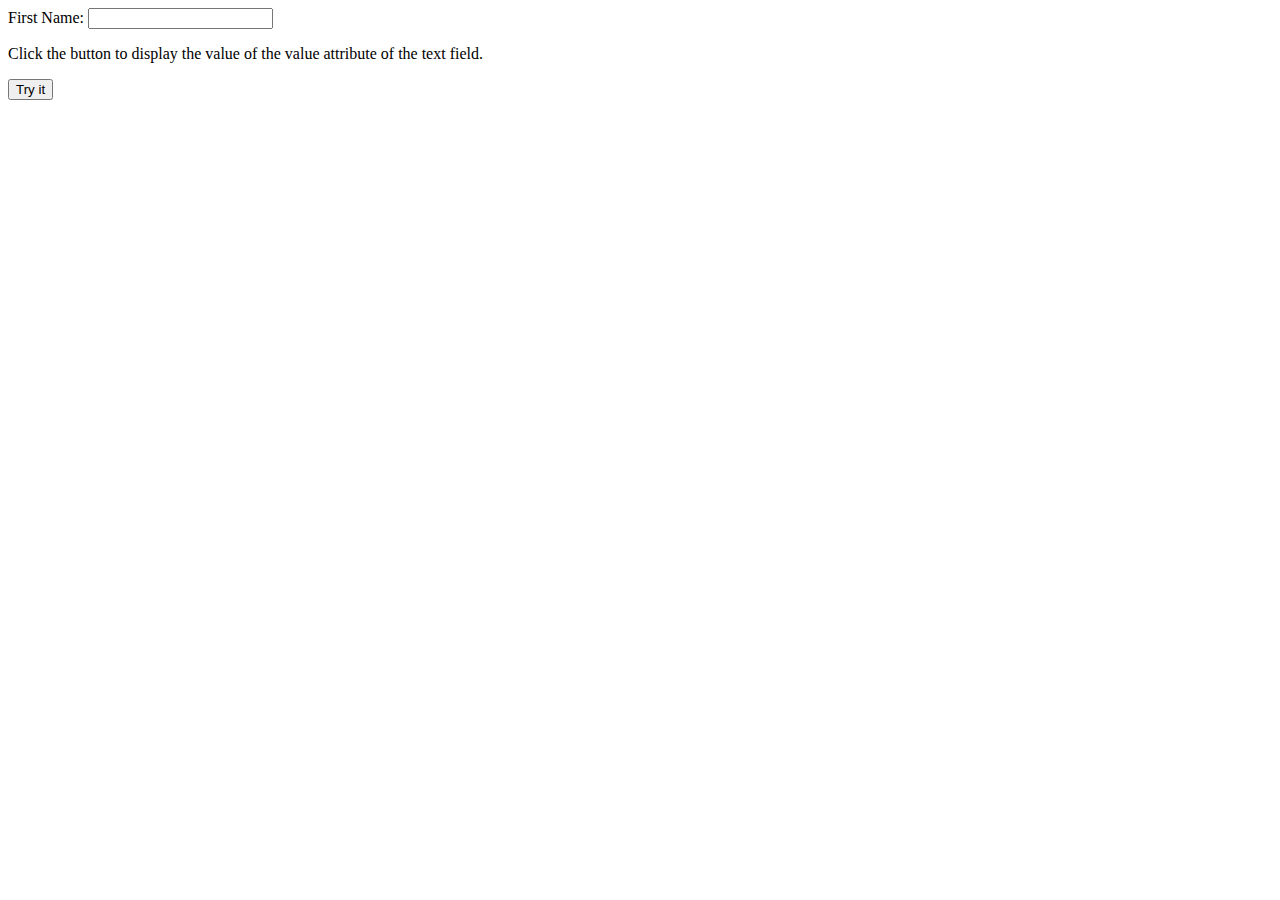
<file: testtext.html>
<!DOCTYPE html>
<html>
<body>

First Name: <input type="text" id="myText" >

<p>Click the button to display the value of the value attribute of the text field.</p>

<button onclick="myFunction()">Try it</button>

<p id="demo"></p>

<script>
function myFunction() {
  var x = document.getElementById("myText").value;
  document.getElementById("demo").innerHTML = x;
}
</script>

</body>
</html>
</file>
<file: style.css>
body {
  font: 400 15px Lato, sans-serif;
  line-height: 1.8;
  color: #818181;
}
h2 {
  font-size: 24px;
  text-transform: uppercase;
  color: #303030;
  font-weight: 600;
  margin-bottom: 30px;
  font-family: inherit;
}
h4 {
  font-size: 19px;
  line-height: 1.375em;
  color: #303030;
  font-weight: 400;
  margin-bottom: 30px;
}  
.jumbotron {
  background-color: #dbf5f2;
   /* For browsers that do not support gradients */
  color: rgb(0, 0, 0);
  padding: 100px 25px;
  font-family: Montserrat, sans-serif;
}
.container-fluid {
  padding: 60px 50px;
}
.bg-grey {
  background-color: #f6f6f6;
}
.logo-small {
  color: #f4511e;
  font-size: 50px;
}
.logo {
  color: #f4511e;
  font-size: 200px;
}

/* .image  {
    margin-top: 60px;
    width: 400px;
} */
.thumbnail {
  padding: 0 0 15px 0;
  border: none;
  border-radius: 0;
  
}
.thumbnail img {
  width: 295px;
  height: 280px;
  margin-bottom: 10px;
  /* background-color: #f6f6f6; */
}

.carousel-control.right, .carousel-control.left {
  background-image: none;
  color: #3caea3;
}
.carousel-indicators li {
  border-color: #3caea3;
}
.carousel-indicators li.active {
  background-color: #3caea3;
}
.item h4 {
  font-size: 19px;
  line-height: 1.375em;
  font-weight: 400;
  font-style: italic;
  margin: 70px 0;
}
.item span {
  font-style: normal;
}
.panel {
  border: 1px solid #20639b; 
  border-radius:0 !important;
  transition: box-shadow 0.5s;
}
.panel:hover {
  box-shadow: 5px 0px 40px rgba(0,0,0, .2);
}
.panel-footer .btn:hover {
  border: 1px solid #20639b;
  background-color: #fff !important;
  color: #20639b;
}
.panel-heading {
  color: #fff !important;
  background-color: #20639b !important;
  padding: 8px;
  border-bottom: 1px solid transparent;
  border-top-left-radius: 0px;
  border-top-right-radius: 0px;
  border-bottom-left-radius: 0px;
  border-bottom-right-radius: 0px;
}
.panel-footer {
  background-color: white !important;
}
.panel-footer h3 {
  font-size: 20px;
}
.panel-footer h4 {
  color: #aaa;
  font-size: 14px;
}
.panel-footer .btn {
  margin: 2px 0;
  background-color: #3caea3;
  color: #fff;
}
.navbar {
  margin-bottom: 0;
  background-color: #173f5f;
  z-index: 9999;
  border: 0;
  font-size: 12px !important;
  line-height: 1.42857143 !important;
  letter-spacing: 4px;
  border-radius: 0;
}
.navbar li a, .navbar .navbar-brand {
  color: #fff !important;
}
.navbar-nav li a:hover, .navbar-nav li.active a {
  color: #f4511e !important;
  background-color: #fff !important;
}
.navbar-default .navbar-toggle {
  border-color: transparent;
  color: #fff !important;
}
footer .glyphicon {
  font-size: 20px;
  margin-bottom: 20px;
  color: #f4511e;
}
.slideanim {visibility:hidden;}
.slide {
  animation-name: slide;
  -webkit-animation-name: slide;
  animation-duration: 1s;
  -webkit-animation-duration: 1s;
  visibility: visible;
}
@keyframes slide {
  0% {
    opacity: 0;
    transform: translateY(70%);
  } 
  100% {
    opacity: 1;
    transform: translateY(0%);
  }
}
@-webkit-keyframes slide {
  0% {
    opacity: 0;
    -webkit-transform: translateY(70%);
  } 
  100% {
    opacity: 1;
    -webkit-transform: translateY(0%);
  }
}
@media screen and (max-width: 768px) {
  .col-sm-4 {
    text-align: center;
    margin: 25px 0;
  }
  .btn-lg {
    width: 100%;
    margin-bottom: 35px;
  }
}
@media screen and (max-width: 480px) {
  .logo {
    font-size: 150px;
  }
}

.col-sm-2 {width: 20%;}


/* This is very important for mobile phones */

@media only screen and (max-width: 768px) {
  /* For mobile phones: */
  [class*="col-"] {
    width: 100%;
  }
}


::-webkit-scrollbar {
    width: 7px;
}

::-webkit-scrollbar-track {
    box-shadow: inset 0 0 6px rgba(0, 0, 0, 0.3);
    border-radius: 10px;
}

::-webkit-scrollbar-thumb {
    box-shadow: inset 0 0 6px rgba(0, 0, 0, 0.5);
    border-radius: 10px;
}
</file>
<file: dashboardmumbai.css>
/* The side navigation menu */
.sidebar {
    margin: 0;
    padding: 0;
    width: 200px;
    background-color: #343a40;
    position: fixed;
    height: 100%;
    overflow: auto;
  }
  
  /* Sidebar links */
  .sidebar a {
    display: block;
    color: rgb(243, 241, 241);
    padding: 16px;
    text-decoration: none;
  }
  
  /* Active/current link */
  .sidebar a.active {
    background-color:rgb(252, 195, 74);
    color: rgb(27, 27, 27);
  }
  
  /* Links on mouse-over */
  .sidebar a:hover:not(.active) {
    background-color: #555;
    color: white;
  }

  /* Page content. The value of the margin-left property should match the value of the sidebar's width property */
  div.content {
    margin-left: 200px;
    padding: 1px 16px;
    
  }
  
  /* On screens that are less than 700px wide, make the sidebar into a topbar */
  @media screen and (max-width: 700px) {
    .sidebar {
      width: 100%;
      height: auto;
      position: relative;
    }
    .sidebar a {float: left;}
    div.content {margin-left: 0;}
  }
  
  /* On screens that are less than 400px, display the bar vertically, instead of horizontally */
  @media screen and (max-width: 400px) {
    .sidebar a {
      text-align: center;
      float: none;
    }
  }

  .scroll {
    max-height: 800px;
    overflow-y: auto;
   }
   ::-webkit-scrollbar {
    width: 7px;
}

::-webkit-scrollbar-track {
    box-shadow: inset 0 0 6px rgba(0, 0, 0, 0.3);
    border-radius: 10px;
}

::-webkit-scrollbar-thumb {
    box-shadow: inset 0 0 6px rgba(0, 0, 0, 0.5);
    border-radius: 10px;
}

span {
  font-family: -apple-system, BlinkMacSystemFont, 'Segoe UI', Roboto, Oxygen, Ubuntu, Cantarell, 'Open Sans', 'Helvetica Neue', sans-serif;
  font-size: 20px;
  line-height: px;
  vertical-align: middle;

}
.border-left-dark {
  border-left: .25rem solid rgb(0, 0, 0)!important;
}

#grad12 {
  height: 100%;
  background-color: rgb(0, 0, 0); /* For browsers that do not support gradients */
  background-image: linear-gradient(to bottom, rgb(0, 0, 0), rgba(146, 140, 150, 0.712));
}

#grad13 {
  height: 100%;
  background-color: rgb(0, 0, 0); /* For browsers that do not support gradients */
  background-image: linear-gradient(to bottom right, rgba(0, 0, 0, 0.664),  rgb(87, 87, 87) );
}

.nav-left-sidebar {
  position: fixed;
  width: 264px;
  height: 100%;
  top: 60px;
  overflow: auto;
  background-color: #fff;
  -webkit-box-shadow: 0px 0px 28px 0px rgba(82, 63, 105, 0.13);
  box-shadow: 0px 0px 28px 0px rgba(82, 63, 105, 0.13);
  -webkit-transition: all 0.3s ease;
}

.nav-left-sidebar .nav-link[data-toggle="collapse"] {
  position: relative;
  display: flex;
  align-items: center;
}

.nav-left-sidebar .nav-link[data-toggle="collapse"]::after {
  display: inline-block;
  width: 0;
  height: 0;
  position: absolute;
  right: 20px;
  vertical-align: 0.255em;
  content: "";
  border-top: 0.3em solid;
  border-right: 0.3em solid transparent;
  border-bottom: 0;
  border-left: 0.3em solid transparent;
}

.nav-left-sidebar .nav-link[data-toggle="collapse"][aria-expanded="false"]:after {
  transform: rotate(-90deg);
}

.nav-left-sidebar .nav-link[data-toggle="collapse"]:after {
  transition: transform .35s ease, opacity .35s ease;
  opacity: .5;
}

.nav-left-sidebar .navbar-nav {
  width: 100%;
}

.nav-left-sidebar .navbar {
  position: relative;
  padding: 14px;
}

.nav-left-sidebar .navbar-nav .nav-item {}

.nav-left-sidebar .navbar-nav .nav-link {
  font-size: 14px;
  padding: 12px;
  /* margin-bottom: 2px; */
  color: #71789e;
  transition: 0.3s;
}

.nav-left-sidebar .nav-link i {
  font-size: 14px;
  margin-right: 9px;
  text-align: center;
  vertical-align: middle;
  line-height: 16px;
}

.nav-divider {
  padding: 10px 14px;
  line-height: 30px;
  font-weight: 600;
  text-transform: uppercase;
  font-size: 12px;
}

.nav-left-sidebar .submenu {
  padding-left: 12px;
  padding-right: 12px;
  /* margin-top: 5px; */
  background: #24274a;
}

.nav-left-sidebar .submenu .nav .nav-item .nav-link {
  font-size: 14px;
  padding: 6px 12px;
  transition: 0.3s;
}

.nav-left-sidebar .navbar-nav .nav-link:focus,
.nav-left-sidebar .navbar-nav .nav-link.active {
  background-color: #e2e2eb;
  color: #3d405c;
  border-radius: 2px;
}

.nav-left-sidebar .navbar-nav .nav-link:focus,
.nav-left-sidebar .navbar-nav .nav-link:hover {
  background-color: #e2e2eb;
  color: #3d405c;
  border-radius: 2px;
}

.nav-left-sidebar .submenu .nav .nav-item .nav-link:hover {
  color: #3d405c;
  border-radius: 2px;
  background-color: transparent;
}

.nav-left-sidebar .navbar-toggler {
  background-color: #fff;
}
.navbar-toggler {
  padding: .25rem 0.5rem;
  font-size: 1.25rem;
  line-height: 1;
  background-color: transparent;
  border: 1px solid transparent;
  border-radius: .25rem;
}

.dashboard-main-wrapper {
  min-height: 100%;
  padding-top: 60px;
  position: relative;
}

.dashboard-wrapper {
  position: relative;
  left: 0;
  margin-left: 264px;
  min-height: 870px !important;
}

.dashboard-content {
  padding: 30px 30px 60px 30px;
}

.dashboard-header {}

.dashboard-header .navbar {
    padding: 0px;
    border-bottom: 1px solid #e6e6f2;
    -webkit-box-shadow: 0px 0px 28px 0px rgba(82, 63, 105, 0.13);
    box-shadow: 0px 0px 28px 0px rgba(82, 63, 105, 0.13);
    -webkit-transition: all 0.3s ease;
    min-height: 60px;
}

.page-header {
  margin-bottom: 30px;
}

.navbar-brand {
  display: inline-block;
  margin-right: 1rem;
  line-height: inherit;
  white-space: nowrap;
  padding: 11px 20px;
  font-size: 30px;
  text-transform: uppercase;
  font-weight: 700;
  color: #007bff;
}
.navbar-brand:hover{
  color: #007bff;
}

.pageheader-title {
  font-size: 24px;
  margin-bottom: 8px;
}

.pageheader-text {
  margin-bottom: 14px;
  display: none;
}


.page-breadcrumb {}

.page-breadcrumb .breadcrumb {}

.page-breadcrumb .breadcrumb-item {}

.page-breadcrumb .breadcrumb-link {
    color: #a6a6b7;
}

.page-breadcrumb .breadcrumb-link:hover {
    color: #5969ff;
}

.page-breadcrumb .breadcrumb {
    display: flex;
    -ms-flex-wrap: wrap;
    flex-wrap: wrap;
    padding: 0px;
    margin-bottom: 0px;
    list-style: none;
    background-color: transparent;
    border-radius: 0px;
    border-top: 1px solid #e0e4ef;
    padding-top: 10px;
    font-size: 12px;
}

.page-breadcrumb .breadcrumb .breadcrumb-item+.breadcrumb-item::before {
    display: inline-block;
    padding-right: .5rem;
    color: #b1b1c0;
    content: "\f105";
    font-family: 'Font Awesome\ 5 Free';
    font-weight: 600;
}

.page-breadcrumb .breadcrumb-item.active {
    color: #71728e;
}



.sidebar-dark {
  background-color: #0e0c28;
  -webkit-box-shadow: 0px 0px 28px 0px rgba(82, 63, 105, 0.13);
  box-shadow: 0px 0px 28px 0px rgba(82, 63, 105, 0.13);
  -webkit-transition: all 0.3s ease;
}

.sidebar-dark .nav-divider {
  color: #a4aadb;
  font-size: 12px;
  letter-spacing: 1px;
}

.sidebar-dark.nav-left-sidebar .nav-link i {
  color: #7a80b4;
}

.sidebar-dark.nav-left-sidebar .navbar-nav .nav-item {}

.sidebar-dark.nav-left-sidebar .navbar-nav .nav-link {
  color: #7a80b4;
}

.sidebar-dark.nav-left-sidebar .navbar-nav .nav-link:focus,
.sidebar-dark.nav-left-sidebar .navbar-nav .nav-link:hover {
  color: #fff;
  background-color: #242849;
  border-radius: 2px;
}

.sidebar-dark.nav-left-sidebar .navbar-nav .nav-link:focus,
.sidebar-dark.nav-left-sidebar .navbar-nav .nav-link.active {
  background-color: #242849;
  color: #fff;
  border-radius: 2px;
}

.sidebar-dark.nav-left-sidebar .submenu .nav .nav-item .nav-link:hover {
  color: #fff;
  border-radius: 2px;
  background-color: #242849;
}

.sidebar-dark.nav-left-sidebar .navbar-nav .nav-item .badge{
  position: absolute;
  right: 40px;
  display: none;
}

.navigation-horizontal .nav-link[data-toggle="collapse"] {
  position: relative;
  display: flex;
  align-items: center;
}

.navigation-horizontal .nav-link[data-toggle="collapse"]::after {
  display: inline-block;
  width: 0;
  height: 0;
  position: absolute;
  right: 8px;
  vertical-align: 0.255em;
  content: "";
  border-top: 0.3em solid;
  border-right: 0.3em solid transparent;
  border-bottom: 0;
  border-left: 0.3em solid transparent;
}

.navigation-horizontal .nav-link[data-toggle="collapse"][aria-expanded="false"]:after {
  transform: rotate(-90deg);
}

.navigation-horizontal .nav-link[data-toggle="collapse"]:after {
  transition: transform .35s ease, opacity .35s ease;
  opacity: .5;
}

.aside-nav.collapse {
  display: none;
}
.sidebar-primary.nav-left-sidebar .submenu .nav .nav-item .nav-link:hover {
  color: #fff;
  border-radius: 2px;
  background-color: transparent;
}


.navigation-horizontal {

  width: 100%;
  height: 100%;

  overflow: auto;
 /* background-color: #fff;
  -webkit-box-shadow: 0px 0px 28px 0px rgba(82, 63, 105, 0.13);
  box-shadow: 0px 0px 28px 0px rgba(82, 63, 105, 0.13);
  -webkit-transition: all 0.3s ease;*/
}



.navigation-horizontal .navbar-nav {
  width: 100%;
}

.navigation-horizontal .navbar {
  position: relative;
  padding: 0px;
}

.navigation-horizontal .navbar-nav .nav-item {}

.navigation-horizontal .navbar-nav .nav-link {
 font-size: 13px;
  padding: 9px 30px 9px 20px;
  margin-bottom: 2px;
  color: #71789e;
  transition: 0.3s;
  margin: 6px 1px;
}

.navigation-horizontal .nav-link i {
  font-size: 14px;
  margin-right: 9px;
  text-align: center;
  vertical-align: middle;
  line-height: 16px;
}

.nav-divider {
  padding: 10px 14px;
  line-height: 30px;
  font-weight: 600;
  text-transform: uppercase;
  font-size: 12px;
}

.navigation-horizontal .submenu {
     background-color: #e2e2eb;
  margin-top: -6px;
  margin-right: 1px;
  margin-left: 1px;
}

.navigation-horizontal .submenu .nav .nav-item .nav-link {
  font-size: 12px;
  padding: 0px 12px;
  transition: 0.3s;
  line-height: 1;
}

.navigation-horizontal .navbar-nav .nav-link:focus,
.navigation-horizontal .navbar-nav .nav-link.active {
  background-color: #e2e2eb;
  color: #3d405c;
  border-radius: 2px;
}

.navigation-horizontal .navbar-nav .nav-link:focus,
.navigation-horizontal .navbar-nav .nav-link:hover {
  background-color: #e2e2eb;
  color: #3d405c;
  border-radius: 2px;
}

.navigation-horizontal .submenu .nav .nav-item .nav-link:hover {
  color: #3d405c;
  border-radius: 2px;
  background-color: transparent;
}



.overlay-panel {
  position: absolute;
  top: 0;
  right: 0;
  bottom: 0;
  left: 0;
  padding: 20px;
  color: #fff;
}


#map { height: 380px; 
  position: absolute;
  top: 0;
  bottom: 0;
  left: 0;
  right: 0;
}
</file>
<file: indexstyles.css>
.center {
    display: block;
    margin-left: auto;
    margin-right: auto;
    width: 100%;
  }
 
  .scroll {
    max-height: 800px;
    overflow-y: auto;

}


.button1 {
    width: 200px;
    text-align: left;
    font-size: large;
    font-weight: bold;
    color: black;
    
}

#grad1 {
    height: 60px;
    background-color: rgb(245, 149, 149); /* For browsers that do not support gradients */
    background-image: linear-gradient(to bottom right, rgb(235, 103, 103), rgb(235, 235, 94));
}

#span1 {
    font-family: -apple-system, BlinkMacSystemFont, 'Segoe UI', Roboto, Oxygen, Ubuntu, Cantarell, 'Open Sans', 'Helvetica Neue', sans-serif;
    font-size: 20px;
    line-height: px;
    vertical-align: middle;
  
  }

footer {
    background-color: #eeeee4;    
}



::-webkit-scrollbar {
    width: 7px;
}

::-webkit-scrollbar-track {
    box-shadow: inset 0 0 6px rgba(0, 0, 0, 0.3);
    border-radius: 10px;
}

::-webkit-scrollbar-thumb {
    box-shadow: inset 0 0 6px rgba(0, 0, 0, 0.5);
    border-radius: 10px;
}
</file>
<file: styles.css>
.scroll {
    
    overflow-y: auto;
    
}


.button1 {
    width: 200px;
    text-align: left;
    font-size: large;
    font-weight: bold;
    color: black;
    
}


::-webkit-scrollbar {
    width: 7px;
}

::-webkit-scrollbar-track {
    box-shadow: inset 0 0 6px rgba(0, 0, 0, 0.3);
    border-radius: 10px;
}

::-webkit-scrollbar-thumb {
    box-shadow: inset 0 0 6px rgba(0, 0, 0, 0.5);
    border-radius: 10px;
}
</file>
